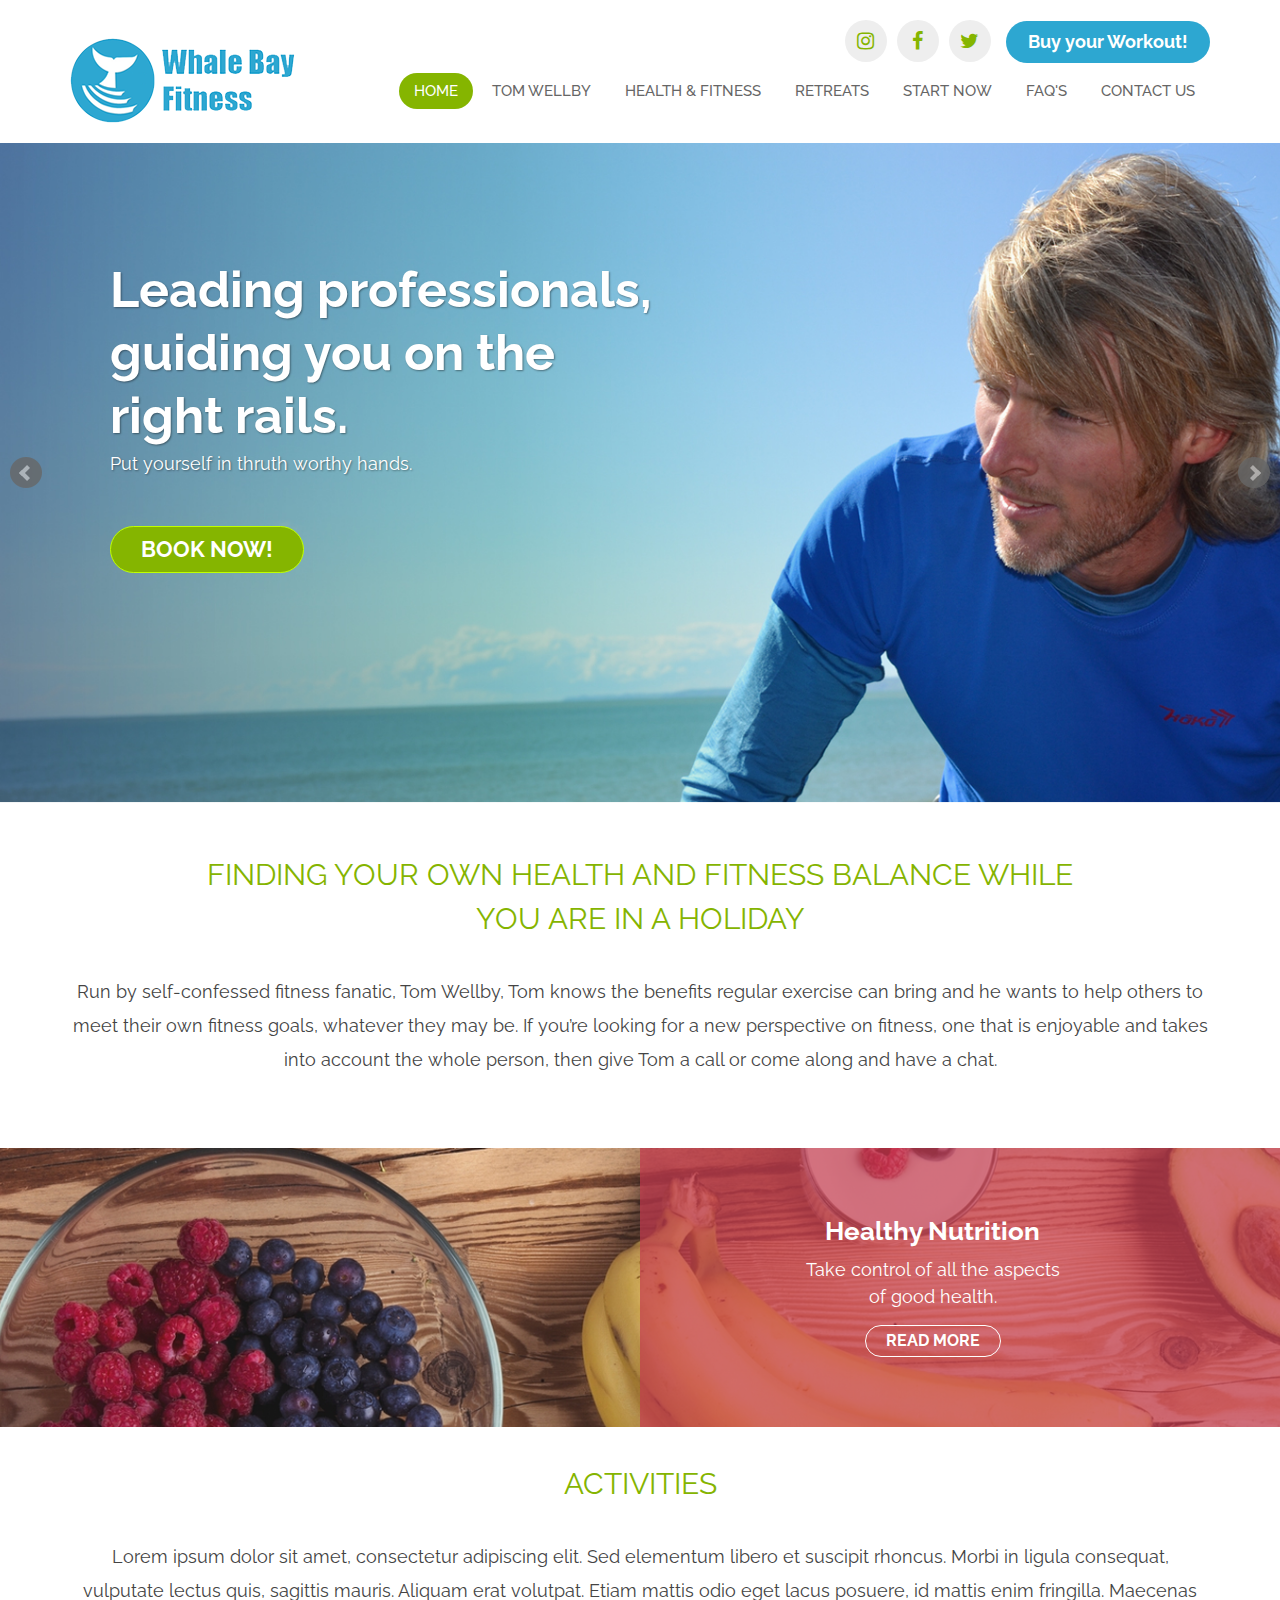
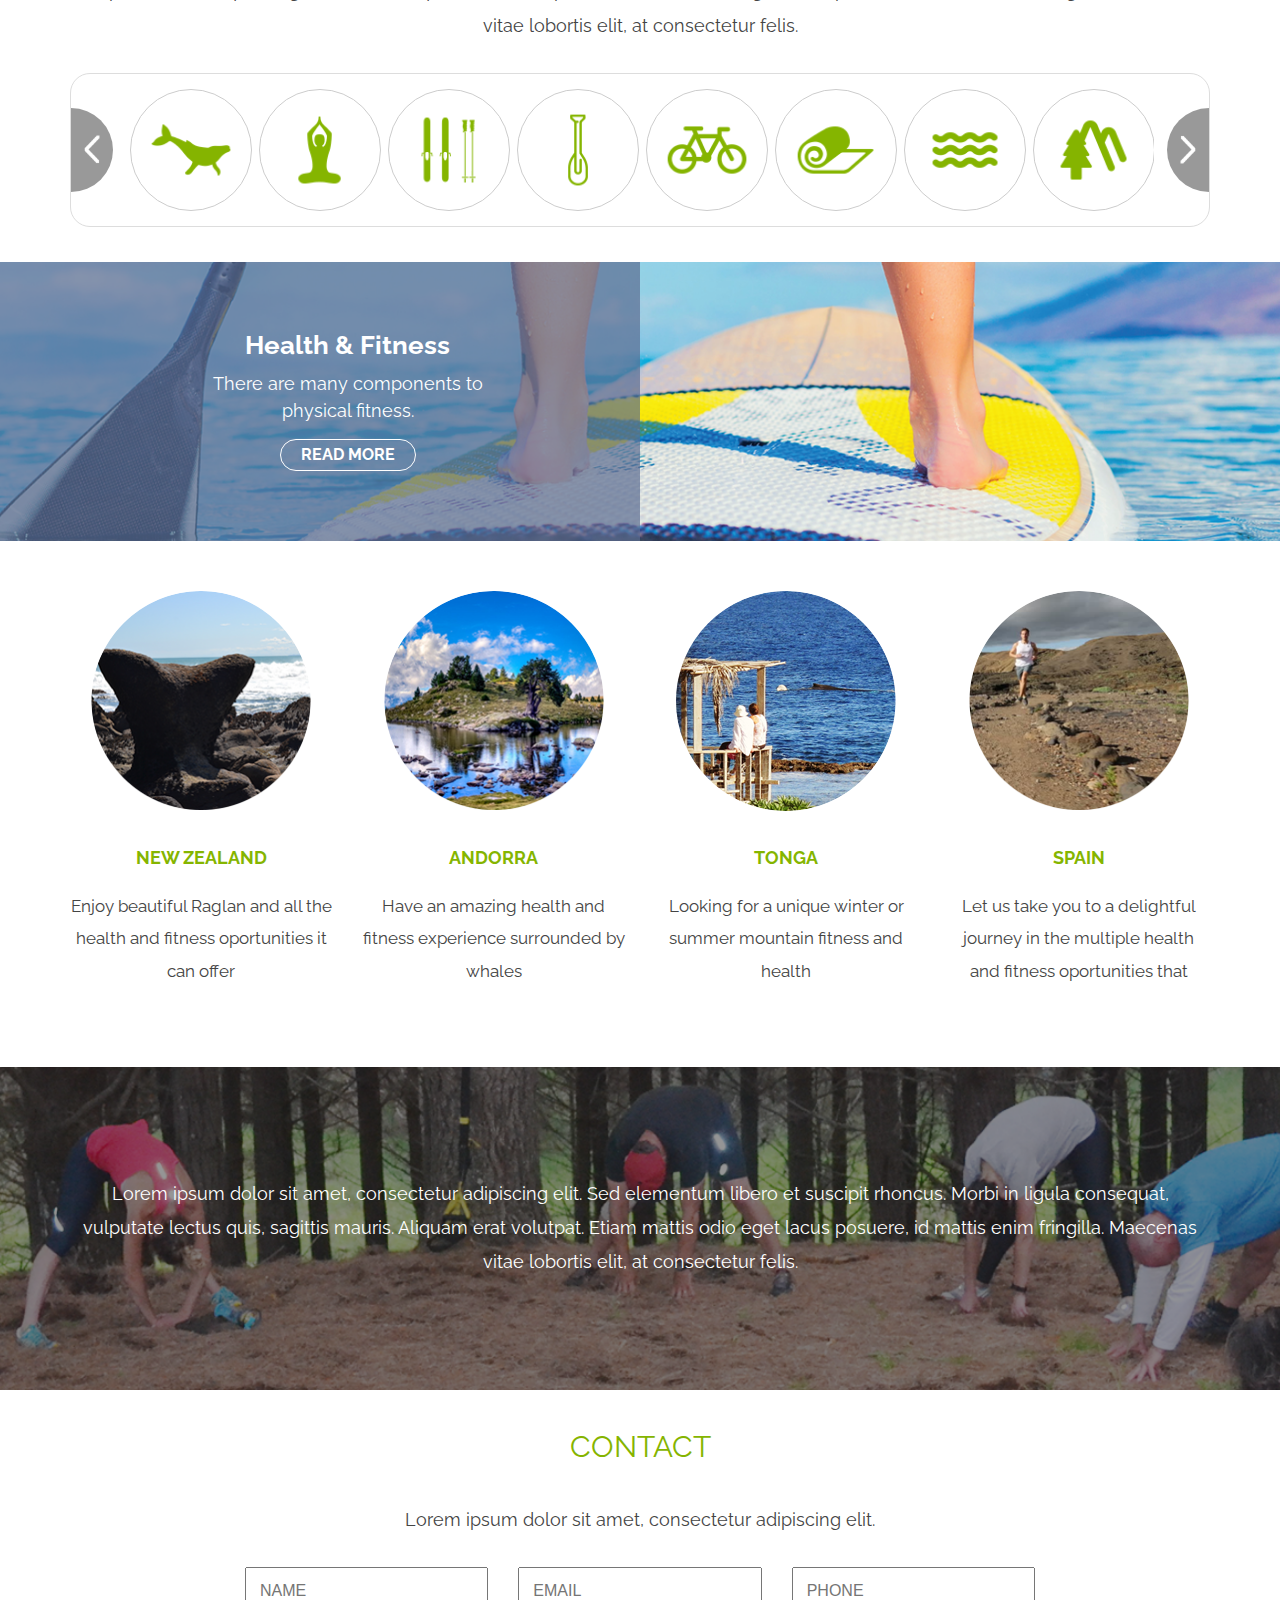
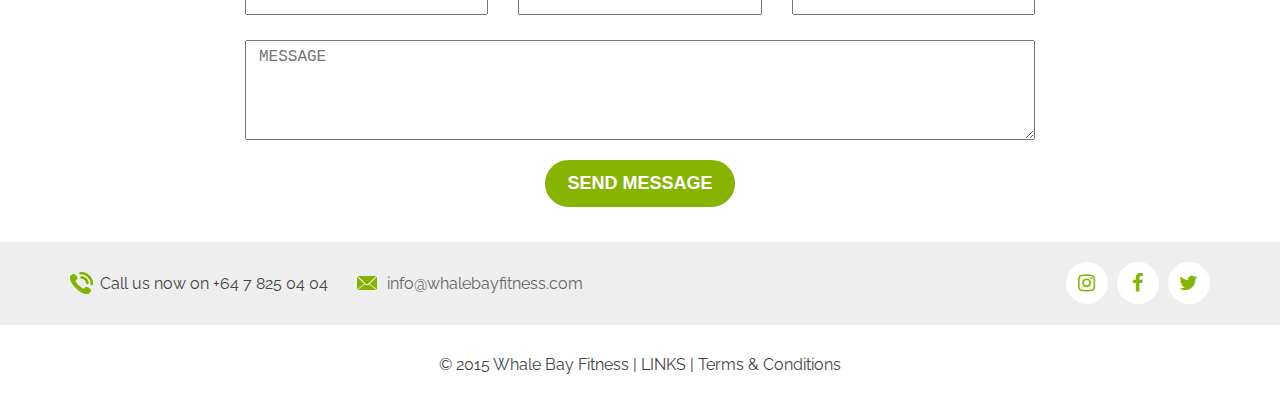
<file: index.html>
<!DOCTYPE html>
<html>
	<head>

		<!-- Basic -->
		<meta charset="utf-8">
        <meta http-equiv="X-UA-Compatible" content="IE=edge">	

		<title>Whale Bay Fitness</title>	

		<meta name="keywords" content="" />
		<meta name="description" content="">
		<meta name="author" content="Florentin Alin Cîrjă">

		<!-- Favicon -->
		<link rel="shortcut icon" href="" type="image/x-icon" />
		<link rel="apple-touch-icon" href="">

		<!-- Mobile Metas -->
		<meta name="viewport" content="width=device-width, minimum-scale=1.0, maximum-scale=1.0, user-scalable=no">

		<!-- Web Fonts  -->
		<link href='https://fonts.googleapis.com/css?family=Raleway:400,700,600italic,600,500italic,500,300italic,300,400italic' rel='stylesheet' type='text/css'>
		<link rel="stylesheet" type="text/css" href="https://maxcdn.bootstrapcdn.com/font-awesome/4.5.0/css/font-awesome.min.css">

		<!-- Vendor CSS -->
		<link rel="stylesheet" type="text/css" href="css/reset.css">
		<link rel="stylesheet" type="text/css" href="css/bootstrap-grid.css">

		<!-- Current Page CSS -->
		<link rel="stylesheet" type="text/css" href="slick/slick.css">
		<link rel="stylesheet" type="text/css" href="slick/slick-theme.css">
		<link rel="stylesheet" type="text/css" href="css/jquery.bxslider.css">

		<!-- Main CSS -->
		<link rel="stylesheet" type="text/css" href="css/style.css">

		<!-- Head Libs -->
		<script src="js/modernizr.min.js"></script>
		<!--[if lt IE 9]>
			<script src="https://oss.maxcdn.com/libs/html5shiv/3.7.2/html5shiv.min.js"></script>
			<script src="https://oss.maxcdn.com/libs/respond.js/1.4.2/respond.min.js"></script>
		<![endif]-->

	</head>
	<body>

		<div id="wrapper">
			<header id="header">
				<div class="container">
					<div class="top-info">
						<ul class="social-list top-social">
							<li><a href="" target="_blank"><i class="fa fa-fw fa-instagram"></i></a></li>
							<li><a href="" target="_blank"><i class="fa fa-fw fa-facebook"></i></a></li>
							<li><a href="" target="_blank"><i class="fa fa-fw fa-twitter"></i></a></li>
						</ul>
						<a href="" class="btn-buy">Buy your Workout!</a>
					</div><!--/.top-info-->
					<div class="header-info">
						<a href="index.html" class="logo"><img src="img/logo.png" alt=""></a>
						<button id="menuTrigger">
							<span class="bar"></span>
							<span class="bar"></span>
							<span class="bar"></span>
						</button>
						<ul class="nav-list">
							<li class="active"><a href="index.html">home</a></li>
							<li class=""><a href="tomwellby.html">tom wellby</a></li>
							<li class=""><a href="healthfitness.html">health &amp; fitness</a></li>
							<li class=""><a href="retreats.html">retreats</a></li>
							<li class=""><a href="start.html">start now</a></li>
							<li class=""><a href="faq.html">faq's</a></li>
							<li class=""><a href="contact.html">contact us</a></li>
						</ul>
					</div><!--/.header-info-->
				</div><!--/.container-->
			</header>

			<section id="banner">
				<ul class="banner-list" id="bList">
					<li style="background-image: url(img/slide1.jpg);">
						<div class="container">
							<div class="slide-caption">
								<h1>Leading professionals, guiding you on the right rails.</h1>
								<p>Put yourself in thruth worthy hands.</p>
								<a href="#" class="btn-book">BOOK NOW!</a>
							</div><!--/.slide-caption-->
						</div><!--/.container-->
					</li>
					<li style="background-image: url(img/slide2.jpg);">
						<div class="container">
							<div class="slide-caption">
								<h1>Train hard and feel great!</h1>
								<p>There is no easy way, you have to put the hard work in, to achieve your objectives</p>
								<a href="#" class="btn-book">start today</a>
							</div><!--/.slide-caption-->
						</div><!--/.container-->
					</li>
					<li style="background-image: url(img/slide3.jpg);">
						<div class="container">
							<div class="slide-caption">
								<h1>Anywhere, Anyplace</h1>
								<p>Have the luxury of choosing from a variety locations.</p>
								<a href="#" class="btn-book">start today</a>
							</div><!--/.slide-caption-->
						</div><!--/.container-->
					</li>
					<li style="background-image: url(img/slide4.jpg);">
						<div class="container">
							<div class="slide-caption">
								<h1>What’s your race?</h1>
								<p>Retreats are design for any fitness level to achieve any personal target. Improving your health</p>
								<a href="#" class="btn-book">start today</a>
							</div><!--/.slide-caption-->
						</div><!--/.container-->
					</li>
					<li style="background-image: url(img/slide5.jpg);">
						<div class="container">
							<div class="slide-caption">
								<h1>Make you connection with nature</h1>
								<p>Be a part of it.</p>
								<a href="#" class="btn-book">start today</a>
							</div><!--/.slide-caption-->
						</div><!--/.container-->
					</li>
					<li style="background-image: url(img/slide6.jpg);">
						<div class="container">
							<div class="slide-caption">
								<h1>Choose the sports you love</h1>
								<p>Costumise your retreat with your favourite sports.</p>
								<a href="#" class="btn-book">start today</a>
							</div><!--/.slide-caption-->
						</div><!--/.container-->
					</li>
					<li style="background-image: url(img/slide7.jpg);">
						<div class="container">
							<div class="slide-caption">
								<h1>Inner peace to find your health</h1>
								<p>Connect with yourself and your body.</p>
								<a href="#" class="btn-book">start today</a>
							</div><!--/.slide-caption-->
						</div><!--/.container-->
					</li>
				</ul>
			</section>

			<section class="home-section text-center" id="intro">
				<div class="container">
					<h1>FINDING YOUR OWN HEALTH AND FITNESS BALANCE WHILE YOU ARE IN A HOLIDAY</h1>
					<p>Run by self-confessed fitness fanatic, Tom Wellby, Tom knows the benefits regular exercise can bring and he wants to help others to meet their own fitness goals, whatever they may be. If you’re looking for a new perspective on fitness, one that is enjoyable and takes into account the whole person, then give Tom a call or come along and have a chat.</p>
				</div><!--/.container-->
			</section>

			<section class="home-section semi-sec" id="nutrition">
				<div class="container">
					<div class="row">
						<div class="col-sm-6"></div>
						<div class="col-sm-6">
							<div class="semi-sec-cap">
								<h4>Healthy Nutrition</h4>
								<p>Take control of all the aspects of good health.</p>
								<a href="" class="btn-read">READ MORE</a>
							</div><!--/.semi-sec-cap-->
						</div>
					</div><!--/.row-->
				</div><!--/.container-->
			</section>

			<section class="home-section" id="activities">
				<div class="container text-center">
					<h1>ACTIVITIES</h1>
					<p>Lorem ipsum dolor sit amet, consectetur adipiscing elit. Sed elementum libero et suscipit rhoncus. Morbi in ligula consequat, vulputate lectus quis, sagittis mauris. Aliquam erat volutpat. Etiam mattis odio eget lacus posuere, id mattis enim fringilla. Maecenas vitae lobortis elit, at consectetur felis.</p>

					<div class="slic v">
						<div class="sports">
							<div class="act-div">
								<div class="caption">
									<p class="ack">Biking</p>
								</div>
								<img src="img/act/biking.png" width="100%">
							</div>
						</div>
						<div class="sports">
							<div class="act-div">
								<div class="caption">
									<p class="ack">Pilates</p>
								</div>
								<img src="img/act/pilates.png" width="100%">
							</div>
						</div>
						<div class="sports">
							<div class="act-div">
								<div class="caption">
									<p class="ack">Swimming</p>
								</div>
								<img src="img/act/swimming.png" width="100%">
							</div>
						</div>
						<div class="sports">
							<div class="act-div">
								<div class="caption">
									<p class="ack">Hiking</p>
								</div>
								<img src="img/act/hiking.png" width="100%">
							</div>
						</div>
						<div class="sports">
							<div class="act-div">
								<div class="caption">
									<p class="ack">Running</p>
								</div>
								<img src="img/act/running.png" width="100%">
							</div>
						</div>
						<div class="sports">
							<div class="act-div">
								<div class="caption">
									<p class="ack">Kayaking</p>
								</div>
								<img src="img/act/kayaking.png" width="100%">
							</div>
						</div>
						<div class="sports">
							<div class="act-div">
								<div class="caption">
									<p class="ack">Trx</p>
								</div>
								<img src="img/act/trx.png" width="100%">
							</div>
						</div>
						<div class="sports">
							<div class="act-div">
								<div class="caption">
									<p class="ack">Surfing</p>
								</div>
								<img src="img/act/surfing.png" width="100%">
							</div>
						</div>
						<div class="sports">
							<div class="act-div">
								<div class="caption">
									<p class="ack">Weight loss</p>
								</div>
								<img src="img/act/weight_loss.png" width="100%">
							</div>
						</div>
						<div class="sports">
							<div class="act-div">
								<div class="caption">
									<p class="ack">Climbing</p>
								</div>
								<img src="img/act/climbing.png" width="100%">
							</div>
						</div>														
						<div class="sports">
							<div class="act-div">
								<div class="caption">
									<p class="ack">Snowboard</p>
								</div>
								<img src="img/act/snowboard.png" width="100%">
							</div>
						</div>
						<div class="sports">
							<div class="act-div">
								<div class="caption">
									<p class="ack">Whale wach</p>
								</div>
								<img src="img/act/whale_wach.png" width="100%">
							</div>
						</div>
						<div class="sports">
							<div class="act-div">
								<div class="caption">
									<p class="ack">Yoga</p>
								</div>
								<img src="img/act/yoga.png" width="100%">
							</div>
						</div>	
						<div class="sports">
							<div class="act-div">
								<div class="caption">
									<p class="ack">Ski</p>
								</div>
								<img src="img/act/ski.png" width="100%">
							</div>
						</div>	
						<div class="sports">
							<div class="act-div">
								<div class="caption">
									<p class="ack">Paddleboard</p>
								</div>
								<img src="img/act/paddleboard.png" width="100%">
							</div>
						</div>			
					</div>
				</div><!--/.container-->
			</section>

			<section class="home-section semi-sec" id="fitness">
				<div class="container">
					<div class="row">
						<div class="col-sm-6">
							<div class="semi-sec-cap">
								<h4>Health &amp; Fitness</h4>
								<p>There are many components to physical fitness.</p>
								<a href="" class="btn-read">READ MORE</a>
							</div><!--/.semi-sec-cap-->
						</div>
						<div class="col-sm-6"></div>
					</div><!--/.row-->
				</div><!--/.container-->
			</section>

			<section class="home-section" id="lands">
				<div class="container">
					<div class="row">
						<div class="col-xs-12 col-sm-6 col-md-3">
							<div class="land-block">
								<div class="land-photo">
									<img src="img/new-zealand.png" alt="" title="">
									<div class="read-land"><a href="#" class="btn-read">read more</a></div>
								</div><!--/.land-photo-->
								<div class="land-info">
									<h5>new zealand</h5>
									<p>Enjoy beautiful Raglan and all the health and fitness oportunities it can offer</p>
								</div><!--/.land-info-->
							</div><!--/.land-block-->
						</div>
						<div class="col-xs-12 col-sm-6 col-md-3">
							<div class="land-block">
								<div class="land-photo">
									<img src="img/andorra.png" alt="" title="">
									<div class="read-land"><a href="#" class="btn-read">read more</a></div>
								</div><!--/.land-photo-->
								<div class="land-info">
									<h5>andorra</h5>
									<p>Have an amazing health and fitness experience  surrounded by whales </p>
								</div><!--/.land-info-->
							</div><!--/.land-block-->
						</div>
						<div class="col-xs-12 col-sm-6 col-md-3">
							<div class="land-block">
								<div class="land-photo">
									<img src="img/tonga.png" alt="" title="">
									<div class="read-land"><a href="#" class="btn-read">read more</a></div>
								</div><!--/.land-photo-->
								<div class="land-info">
									<h5>tonga</h5>
									<p>Looking for a unique winter or summer mountain fitness and health </p>
								</div><!--/.land-info-->
							</div><!--/.land-block-->
						</div>
						<div class="col-xs-12 col-sm-6 col-md-3">
							<div class="land-block">
								<div class="land-photo">
									<img src="img/spain.png" alt="" title="">
									<div class="read-land"><a href="#" class="btn-read">read more</a></div>
								</div><!--/.land-photo-->
								<div class="land-info">
									<h5>spain</h5>
									<p>Let us take you to a delightful journey in the multiple health and fitness oportunities that </p>
								</div><!--/.land-info-->
							</div><!--/.land-block-->
						</div>
					</div><!--/.row-->
				</div><!--/.container-->
			</section>

			<section class="home-section" id="home-bot-info">
				<div class="container text-center">
					<p>Lorem ipsum dolor sit amet, consectetur adipiscing elit. Sed elementum libero et suscipit rhoncus. Morbi in ligula consequat, vulputate lectus quis, sagittis mauris. Aliquam erat volutpat. Etiam mattis odio eget lacus posuere, id mattis enim fringilla. Maecenas vitae lobortis elit, at consectetur felis.</p>
				</div><!--/.container-->
			</section>

			<section class="home-section" id="contact-sec">
				<div class="container text-center">
					<h1>CONTACT</h1>
					<p>Lorem ipsum dolor sit amet, consectetur adipiscing elit. </p>

					<div class="contact-form">
						<form id="" method="" action="">
							<div class="row">
								<div class="col-sm-4">
									<input type="text" class="form-control" name="name" id="name" placeholder="NAME">
								</div><!--/.col-->
								<div class="col-sm-4">
									<input type="email" class="form-control" name="email" id="email" placeholder="EMAIL">
								</div><!--/.col-->
								<div class="col-sm-4">
									<input type="tel" class="form-control" name="phone" id="phone" placeholder="PHONE">
								</div><!--/.col-->
								<div class="col-sm-12 text">
									<textarea class="form-control" name="message" id="message" placeholder="MESSAGE"></textarea>
								</div><!--/.col-->
								<div class="col-sm-12">
									<input type="submit" name="submit" id="submit" value="SEND MESSAGE" class="btn-submit">
								</div><!--/.col-->
							</div><!--/.row-->
						</form>
					</div><!--/.contact-form-->
				</div><!--/.container-->
			</section>

			<footer id="footer">
				<section class="footer-info">
					<div class="container">
						<div class="row">
							<div class="col-sm-6">
								<ul class="contact-list">
									<li class="phone">Call us now on +64 7 825 04 04</li>
									<li class="email"><a href="mailto:info@whalebayfitness.com">info@whalebayfitness.com</a></li>
								</ul>
							</div>
							<div class="col-sm-6 text-right">
								<ul class="social-list bot-social">
									<li><a href="" target="_blank"><i class="fa fa-fw fa-instagram"></i></a></li>
									<li><a href="" target="_blank"><i class="fa fa-fw fa-facebook"></i></a></li>
									<li><a href="" target="_blank"><i class="fa fa-fw fa-twitter"></i></a></li>
								</ul>
							</div>
						</div><!--/.row-->
					</div><!--/.container-->
				</section>
				<section class="footer-note">
					<div class="container text-center">
						<p class="p16 mrg0">© 2015 Whale Bay Fitness  | <a href="#">LINKS</a>  | <a href="#">Terms &amp; Conditions</a></p>
					</div><!--/.container-->
				</section>
			</footer>

		</div><!--/#wrapper-->

		<!-- JavaScript Libs -->
		<script type="text/javascript" src="js/jquery-1.11.3.min.js"></script>
		<script type="text/javascript" src="slick/slick.min.js"></script>
		<script type="text/javascript" src="js/jquery.bxslider.min.js"></script>
		<script type="text/javascript" src="js/script.js"></script>
	</body>
</htmL>
</file>
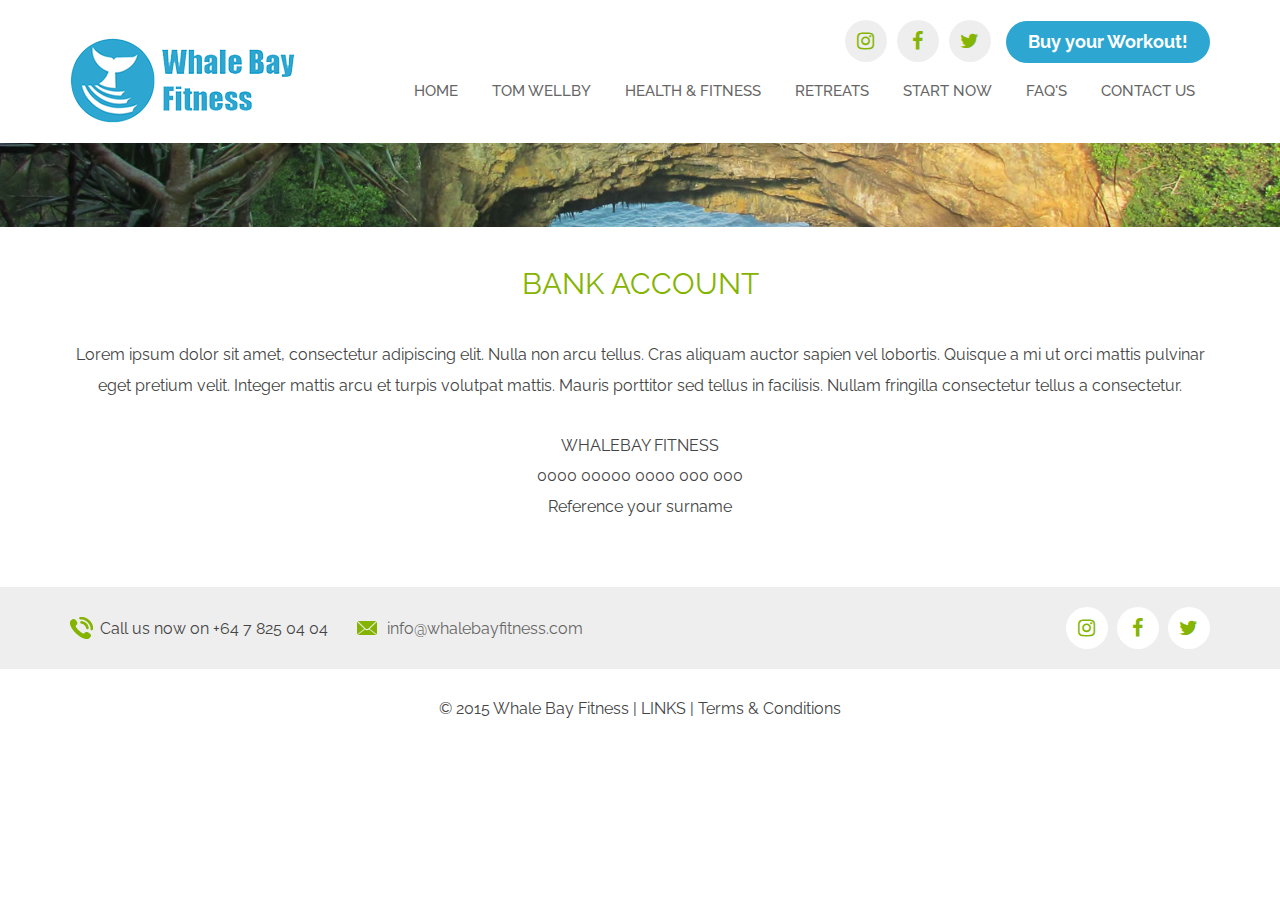
<file: bank.html>
<!DOCTYPE html>
<html>
	<head>

		<!-- Basic -->
		<meta charset="utf-8">
        <meta http-equiv="X-UA-Compatible" content="IE=edge">	

		<title>Bank Account | Whale Bay Fitness</title>	

		<meta name="keywords" content="" />
		<meta name="description" content="">
		<meta name="author" content="Florentin Alin Cîrjă">

		<!-- Favicon -->
		<link rel="shortcut icon" href="" type="image/x-icon" />
		<link rel="apple-touch-icon" href="">

		<!-- Mobile Metas -->
		<meta name="viewport" content="width=device-width, minimum-scale=1.0, maximum-scale=1.0, user-scalable=no">

		<!-- Web Fonts  -->
		<link href='https://fonts.googleapis.com/css?family=Raleway:400,700,600italic,600,500italic,500,300italic,300,400italic' rel='stylesheet' type='text/css'>
		<link rel="stylesheet" type="text/css" href="https://maxcdn.bootstrapcdn.com/font-awesome/4.5.0/css/font-awesome.min.css">

		<!-- Vendor CSS -->
		<link rel="stylesheet" type="text/css" href="css/reset.css">
		<link rel="stylesheet" type="text/css" href="css/bootstrap-grid.css">

		<!-- Current Page CSS -->

		<!-- Main CSS -->
		<link rel="stylesheet" type="text/css" href="css/style.css">

		<!-- Head Libs -->
		<script src="js/modernizr.min.js"></script>
		<!--[if lt IE 9]>
			<script src="https://oss.maxcdn.com/libs/html5shiv/3.7.2/html5shiv.min.js"></script>
			<script src="https://oss.maxcdn.com/libs/respond.js/1.4.2/respond.min.js"></script>
		<![endif]-->

	</head>
	<body>

		<div id="wrapper">
			<header id="header">
				<div class="container">
					<div class="top-info">
						<ul class="social-list top-social">
							<li><a href="" target="_blank"><i class="fa fa-fw fa-instagram"></i></a></li>
							<li><a href="" target="_blank"><i class="fa fa-fw fa-facebook"></i></a></li>
							<li><a href="" target="_blank"><i class="fa fa-fw fa-twitter"></i></a></li>
						</ul>
						<a href="" class="btn-buy">Buy your Workout!</a>
					</div><!--/.top-info-->
					<div class="header-info">
						<a href="index.html" class="logo"><img src="img/logo.png" alt=""></a>
						<button id="menuTrigger">
							<span class="bar"></span>
							<span class="bar"></span>
							<span class="bar"></span>
						</button>
						<ul class="nav-list">
							<li class=""><a href="index.html">home</a></li>
							<li class=""><a href="tomwellby.html">tom wellby</a></li>
							<li class=""><a href="healthfitness.html">health &amp; fitness</a></li>
							<li class=""><a href="retreats.html">retreats</a></li>
							<li class=""><a href="start.html">start now</a></li>
							<li class=""><a href="faq.html">faq's</a></li>
							<li class=""><a href="contact.html">contact us</a></li>
						</ul>
					</div><!--/.header-info-->
				</div><!--/.container-->
			</header>

			<section id="head-img">
				<img src="img/head-img.jpg" alt=''>
			</section>

			<section class="section" id="contact-sec">
				<div class="container text-center">
					<h1>BANK ACCOUNT</h1>
					<p class="p16">Lorem ipsum dolor sit amet, consectetur adipiscing elit. Nulla non arcu tellus. Cras aliquam auctor sapien vel lobortis. Quisque a mi ut orci mattis pulvinar eget pretium velit. Integer mattis arcu et turpis volutpat mattis. Mauris porttitor sed tellus in facilisis. Nullam fringilla consectetur tellus a consectetur. </p>

					<p class="p16">WHALEBAY FITNESS <br />0000 00000 0000 000 000 <br />Reference your surname </p>
					
				</div><!--/.container-->
			</section>

			<footer id="footer">
				<section class="footer-info">
					<div class="container">
						<div class="row">
							<div class="col-sm-6">
								<ul class="contact-list">
									<li class="phone">Call us now on +64 7 825 04 04</li>
									<li class="email"><a href="mailto:info@whalebayfitness.com">info@whalebayfitness.com</a></li>
								</ul>
							</div>
							<div class="col-sm-6 text-right">
								<ul class="social-list bot-social">
									<li><a href="" target="_blank"><i class="fa fa-fw fa-instagram"></i></a></li>
									<li><a href="" target="_blank"><i class="fa fa-fw fa-facebook"></i></a></li>
									<li><a href="" target="_blank"><i class="fa fa-fw fa-twitter"></i></a></li>
								</ul>
							</div>
						</div><!--/.row-->
					</div><!--/.container-->
				</section>
				<section class="footer-note">
					<div class="container text-center">
						<p class="p16 mrg0">© 2015 Whale Bay Fitness  | <a href="#">LINKS</a>  | <a href="#">Terms &amp; Conditions</a></p>
					</div><!--/.container-->
				</section>
			</footer>

		</div><!--/#wrapper-->

		<!-- JavaScript Libs -->
		<script type="text/javascript" src="js/jquery-1.11.3.min.js"></script>
		<script type="text/javascript" src="slick/slick.min.js"></script>
		<script type="text/javascript" src="js/jquery.bxslider.min.js"></script>
		<script type="text/javascript" src="js/script.js"></script>
	</body>
</htmL>
</file>
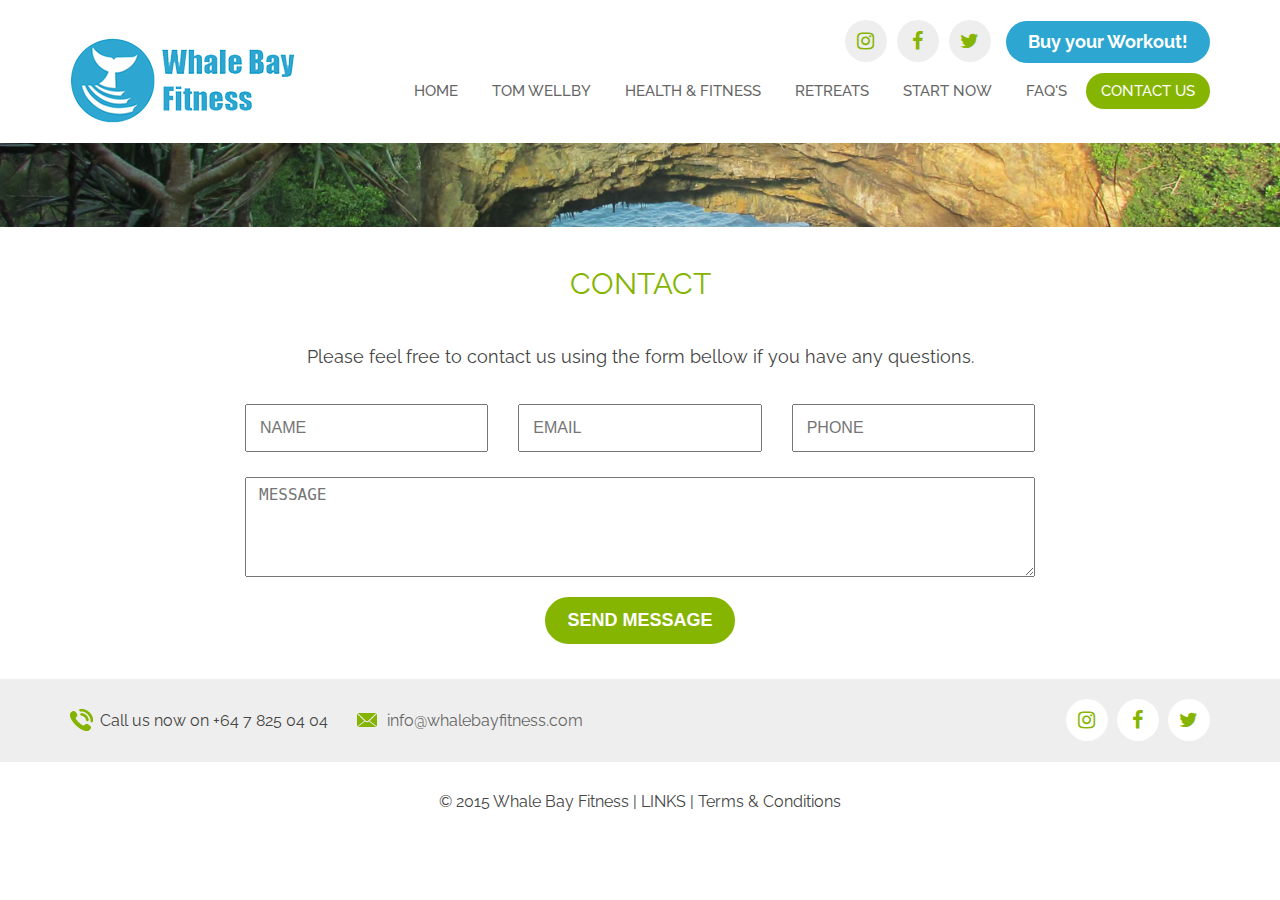
<file: contact.html>
<!DOCTYPE html>
<html>
	<head>

		<!-- Basic -->
		<meta charset="utf-8">
        <meta http-equiv="X-UA-Compatible" content="IE=edge">	

		<title>Contact Us | Whale Bay Fitness</title>	

		<meta name="keywords" content="" />
		<meta name="description" content="">
		<meta name="author" content="Florentin Alin Cîrjă">

		<!-- Favicon -->
		<link rel="shortcut icon" href="" type="image/x-icon" />
		<link rel="apple-touch-icon" href="">

		<!-- Mobile Metas -->
		<meta name="viewport" content="width=device-width, minimum-scale=1.0, maximum-scale=1.0, user-scalable=no">

		<!-- Web Fonts  -->
		<link href='https://fonts.googleapis.com/css?family=Raleway:400,700,600italic,600,500italic,500,300italic,300,400italic' rel='stylesheet' type='text/css'>
		<link rel="stylesheet" type="text/css" href="https://maxcdn.bootstrapcdn.com/font-awesome/4.5.0/css/font-awesome.min.css">

		<!-- Vendor CSS -->
		<link rel="stylesheet" type="text/css" href="css/reset.css">
		<link rel="stylesheet" type="text/css" href="css/bootstrap-grid.css">

		<!-- Current Page CSS -->

		<!-- Main CSS -->
		<link rel="stylesheet" type="text/css" href="css/style.css">

		<!-- Head Libs -->
		<script src="js/modernizr.min.js"></script>
		<!--[if lt IE 9]>
			<script src="https://oss.maxcdn.com/libs/html5shiv/3.7.2/html5shiv.min.js"></script>
			<script src="https://oss.maxcdn.com/libs/respond.js/1.4.2/respond.min.js"></script>
		<![endif]-->

	</head>
	<body>

		<div id="wrapper">
			<header id="header">
				<div class="container">
					<div class="top-info">
						<ul class="social-list top-social">
							<li><a href="" target="_blank"><i class="fa fa-fw fa-instagram"></i></a></li>
							<li><a href="" target="_blank"><i class="fa fa-fw fa-facebook"></i></a></li>
							<li><a href="" target="_blank"><i class="fa fa-fw fa-twitter"></i></a></li>
						</ul>
						<a href="" class="btn-buy">Buy your Workout!</a>
					</div><!--/.top-info-->
					<div class="header-info">
						<a href="index.html" class="logo"><img src="img/logo.png" alt=""></a>
						<button id="menuTrigger">
							<span class="bar"></span>
							<span class="bar"></span>
							<span class="bar"></span>
						</button>
						<ul class="nav-list">
							<li class=""><a href="index.html">home</a></li>
							<li class=""><a href="tomwellby.html">tom wellby</a></li>
							<li class=""><a href="healthfitness.html">health &amp; fitness</a></li>
							<li class=""><a href="retreats.html">retreats</a></li>
							<li class=""><a href="start.html">start now</a></li>
							<li class=""><a href="faq.html">faq's</a></li>
							<li class="active"><a href="contact.html">contact us</a></li>
						</ul>
					</div><!--/.header-info-->
				</div><!--/.container-->
			</header>

			<section id="head-img">
				<img src="img/head-img.jpg" alt=''>
			</section>

			<section class="section" id="contact-sec">
				<div class="container text-center">
					<h1>CONTACT</h1>
					<p>Please feel free to contact us using the form bellow if you have any questions.</p>

					<div class="contact-form">
						<form id="" method="" action="">
							<div class="row">
								<div class="col-sm-4">
									<input type="text" class="form-control" name="name" id="name" placeholder="NAME">
								</div><!--/.col-->
								<div class="col-sm-4">
									<input type="email" class="form-control" name="email" id="email" placeholder="EMAIL">
								</div><!--/.col-->
								<div class="col-sm-4">
									<input type="tel" class="form-control" name="phone" id="phone" placeholder="PHONE">
								</div><!--/.col-->
								<div class="col-sm-12 text">
									<textarea class="form-control" name="message" id="message" placeholder="MESSAGE"></textarea>
								</div><!--/.col-->
								<div class="col-sm-12">
									<input type="submit" name="submit" id="submit" value="SEND MESSAGE" class="btn-submit">
								</div><!--/.col-->
							</div><!--/.row-->
						</form>
					</div><!--/.contact-form-->
				</div><!--/.container-->
			</section>

			<footer id="footer">
				<section class="footer-info">
					<div class="container">
						<div class="row">
							<div class="col-sm-6">
								<ul class="contact-list">
									<li class="phone">Call us now on +64 7 825 04 04</li>
									<li class="email"><a href="mailto:info@whalebayfitness.com">info@whalebayfitness.com</a></li>
								</ul>
							</div>
							<div class="col-sm-6 text-right">
								<ul class="social-list bot-social">
									<li><a href="" target="_blank"><i class="fa fa-fw fa-instagram"></i></a></li>
									<li><a href="" target="_blank"><i class="fa fa-fw fa-facebook"></i></a></li>
									<li><a href="" target="_blank"><i class="fa fa-fw fa-twitter"></i></a></li>
								</ul>
							</div>
						</div><!--/.row-->
					</div><!--/.container-->
				</section>
				<section class="footer-note">
					<div class="container text-center">
						<p class="p16 mrg0">© 2015 Whale Bay Fitness  | <a href="#">LINKS</a>  | <a href="#">Terms &amp; Conditions</a></p>
					</div><!--/.container-->
				</section>
			</footer>

		</div><!--/#wrapper-->

		<!-- JavaScript Libs -->
		<script type="text/javascript" src="js/jquery-1.11.3.min.js"></script>
		<script type="text/javascript" src="slick/slick.min.js"></script>
		<script type="text/javascript" src="js/jquery.bxslider.min.js"></script>
		<script type="text/javascript" src="js/script.js"></script>
	</body>
</htmL>
</file>
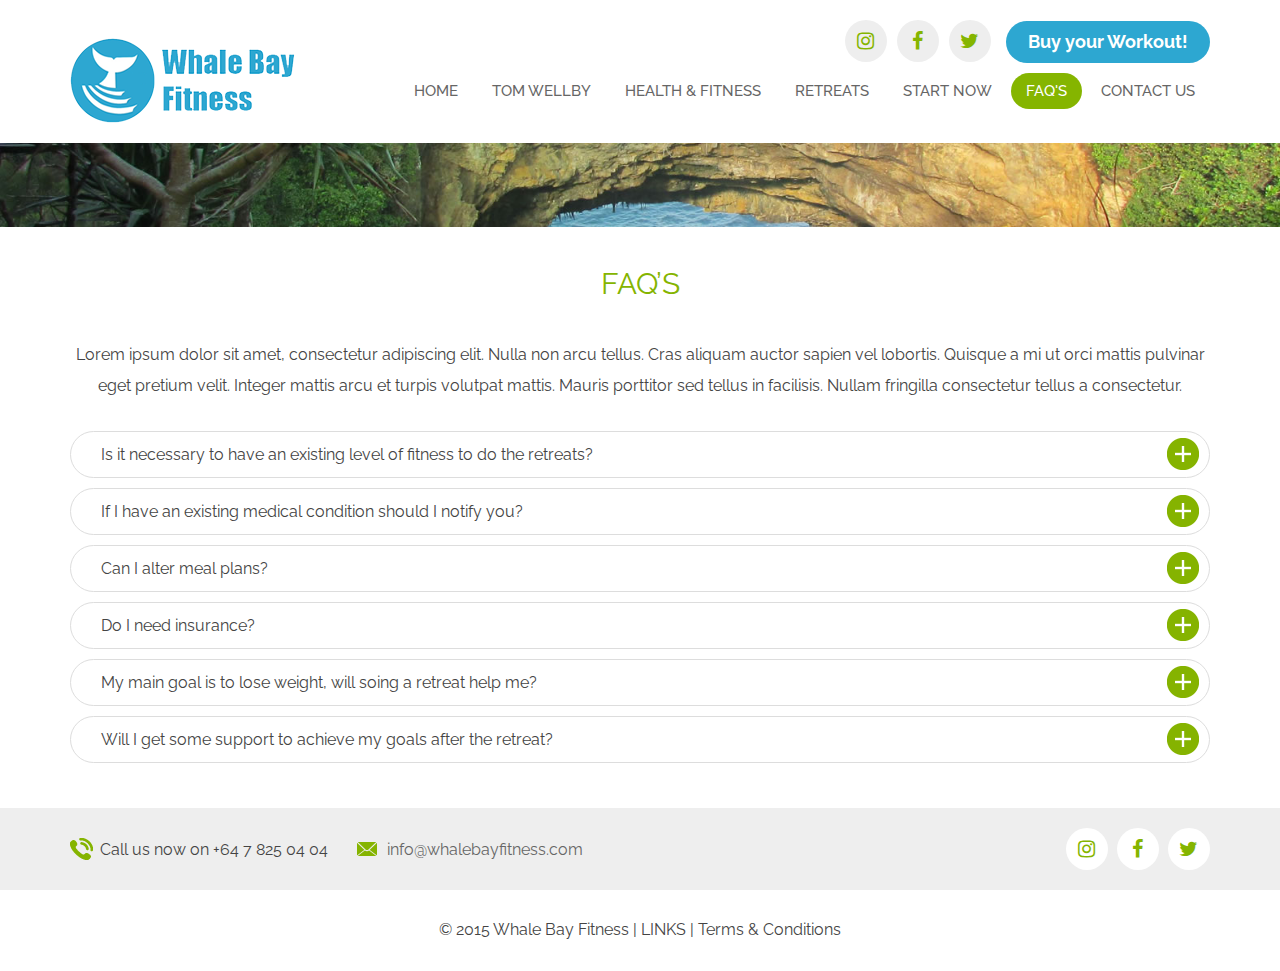
<file: faq.html>
<!DOCTYPE html>
<html>
	<head>

		<!-- Basic -->
		<meta charset="utf-8">
        <meta http-equiv="X-UA-Compatible" content="IE=edge">	

		<title>FAQ | Whale Bay Fitness</title>	

		<meta name="keywords" content="" />
		<meta name="description" content="">
		<meta name="author" content="Florentin Alin Cîrjă">

		<!-- Favicon -->
		<link rel="shortcut icon" href="" type="image/x-icon" />
		<link rel="apple-touch-icon" href="">

		<!-- Mobile Metas -->
		<meta name="viewport" content="width=device-width, minimum-scale=1.0, maximum-scale=1.0, user-scalable=no">

		<!-- Web Fonts  -->
		<link href='https://fonts.googleapis.com/css?family=Raleway:400,700,600italic,600,500italic,500,300italic,300,400italic' rel='stylesheet' type='text/css'>
		<link rel="stylesheet" type="text/css" href="https://maxcdn.bootstrapcdn.com/font-awesome/4.5.0/css/font-awesome.min.css">

		<!-- Vendor CSS -->
		<link rel="stylesheet" type="text/css" href="css/reset.css">
		<link rel="stylesheet" type="text/css" href="css/bootstrap-grid.css">

		<!-- Current Page CSS -->

		<!-- Main CSS -->
		<link rel="stylesheet" type="text/css" href="css/style.css">

		<!-- Head Libs -->
		<script src="js/modernizr.min.js"></script>
		<!--[if lt IE 9]>
			<script src="https://oss.maxcdn.com/libs/html5shiv/3.7.2/html5shiv.min.js"></script>
			<script src="https://oss.maxcdn.com/libs/respond.js/1.4.2/respond.min.js"></script>
		<![endif]-->

	</head>
	<body>

		<div id="wrapper">
			<header id="header">
				<div class="container">
					<div class="top-info">
						<ul class="social-list top-social">
							<li><a href="" target="_blank"><i class="fa fa-fw fa-instagram"></i></a></li>
							<li><a href="" target="_blank"><i class="fa fa-fw fa-facebook"></i></a></li>
							<li><a href="" target="_blank"><i class="fa fa-fw fa-twitter"></i></a></li>
						</ul>
						<a href="" class="btn-buy">Buy your Workout!</a>
					</div><!--/.top-info-->
					<div class="header-info">
						<a href="index.html" class="logo"><img src="img/logo.png" alt=""></a>
						<button id="menuTrigger">
							<span class="bar"></span>
							<span class="bar"></span>
							<span class="bar"></span>
						</button>
						<ul class="nav-list">
							<li class=""><a href="index.html">home</a></li>
							<li class=""><a href="tomwellby.html">tom wellby</a></li>
							<li class=""><a href="healthfitness.html">health &amp; fitness</a></li>
							<li class=""><a href="retreats.html">retreats</a></li>
							<li class=""><a href="start.html">start now</a></li>
							<li class="active"><a href="faq.html">faq's</a></li>
							<li class=""><a href="contact.html">contact us</a></li>
						</ul>
					</div><!--/.header-info-->
				</div><!--/.container-->
			</header>

			<section id="head-img">
				<img src="img/head-img.jpg" alt=''>
			</section>

			<section class="section" id="contact-sec">
				<div class="container">
					<h1>FAQ’s</h1>

					<p class="text-center p16">Lorem ipsum dolor sit amet, consectetur adipiscing elit. Nulla non arcu tellus. Cras aliquam auctor sapien vel lobortis. Quisque a mi ut orci mattis pulvinar eget pretium velit. Integer mattis arcu et turpis volutpat mattis. Mauris porttitor sed tellus in facilisis. Nullam fringilla consectetur tellus a consectetur.</p>
					
					<ul class="faq-list">
						<li>
							<a href="#" class="faq-trigger">Is it necessary to have an existing level of fitness to do the retreats?</a>
							<p class="ans">Lorem ipsum dolor sit amet, consectetur adipiscing elit. Nulla non arcu tellus. Cras aliquam auctor sapie.</p>
						</li>

						<li>
							<a href="#" class="faq-trigger">If I have an existing medical condition should I notify you?</a>
							<p class="ans">Lorem ipsum dolor sit amet, consectetur adipiscing elit. Nulla non arcu tellus. Cras aliquam auctor sapie.</p>
						</li>

						<li>
							<a href="#" class="faq-trigger">Can I alter meal plans?</a>
							<p class="ans">Lorem ipsum dolor sit amet, consectetur adipiscing elit. Nulla non arcu tellus. Cras aliquam auctor sapie.</p>
						</li>

						<li>
							<a href="#" class="faq-trigger">Do I need insurance?</a>
							<p class="ans">Lorem ipsum dolor sit amet, consectetur adipiscing elit. Nulla non arcu tellus. Cras aliquam auctor sapie.</p>
						</li>

						<li>
							<a href="#" class="faq-trigger">My main goal is to lose weight, will soing a retreat help me?</a>
							<p class="ans">Lorem ipsum dolor sit amet, consectetur adipiscing elit. Nulla non arcu tellus. Cras aliquam auctor sapie.</p>
						</li>

						<li>
							<a href="#" class="faq-trigger">Will I get some support to achieve my goals after the retreat?</a>
							<p class="ans">Lorem ipsum dolor sit amet, consectetur adipiscing elit. Nulla non arcu tellus. Cras aliquam auctor sapie.</p>
						</li>
					</ul>
				</div><!--/.container-->
			</section>

			<footer id="footer">
				<section class="footer-info">
					<div class="container">
						<div class="row">
							<div class="col-sm-6">
								<ul class="contact-list">
									<li class="phone">Call us now on +64 7 825 04 04</li>
									<li class="email"><a href="mailto:info@whalebayfitness.com">info@whalebayfitness.com</a></li>
								</ul>
							</div>
							<div class="col-sm-6 text-right">
								<ul class="social-list bot-social">
									<li><a href="" target="_blank"><i class="fa fa-fw fa-instagram"></i></a></li>
									<li><a href="" target="_blank"><i class="fa fa-fw fa-facebook"></i></a></li>
									<li><a href="" target="_blank"><i class="fa fa-fw fa-twitter"></i></a></li>
								</ul>
							</div>
						</div><!--/.row-->
					</div><!--/.container-->
				</section>
				<section class="footer-note">
					<div class="container text-center">
						<p class="p16 mrg0">© 2015 Whale Bay Fitness  | <a href="#">LINKS</a>  | <a href="#">Terms &amp; Conditions</a></p>
					</div><!--/.container-->
				</section>
			</footer>

		</div><!--/#wrapper-->

		<!-- JavaScript Libs -->
		<script type="text/javascript" src="js/jquery-1.11.3.min.js"></script>
		<script type="text/javascript" src="slick/slick.min.js"></script>
		<script type="text/javascript" src="js/jquery.bxslider.min.js"></script>
		<script type="text/javascript" src="js/script.js"></script>
	</body>
</htmL>
</file>
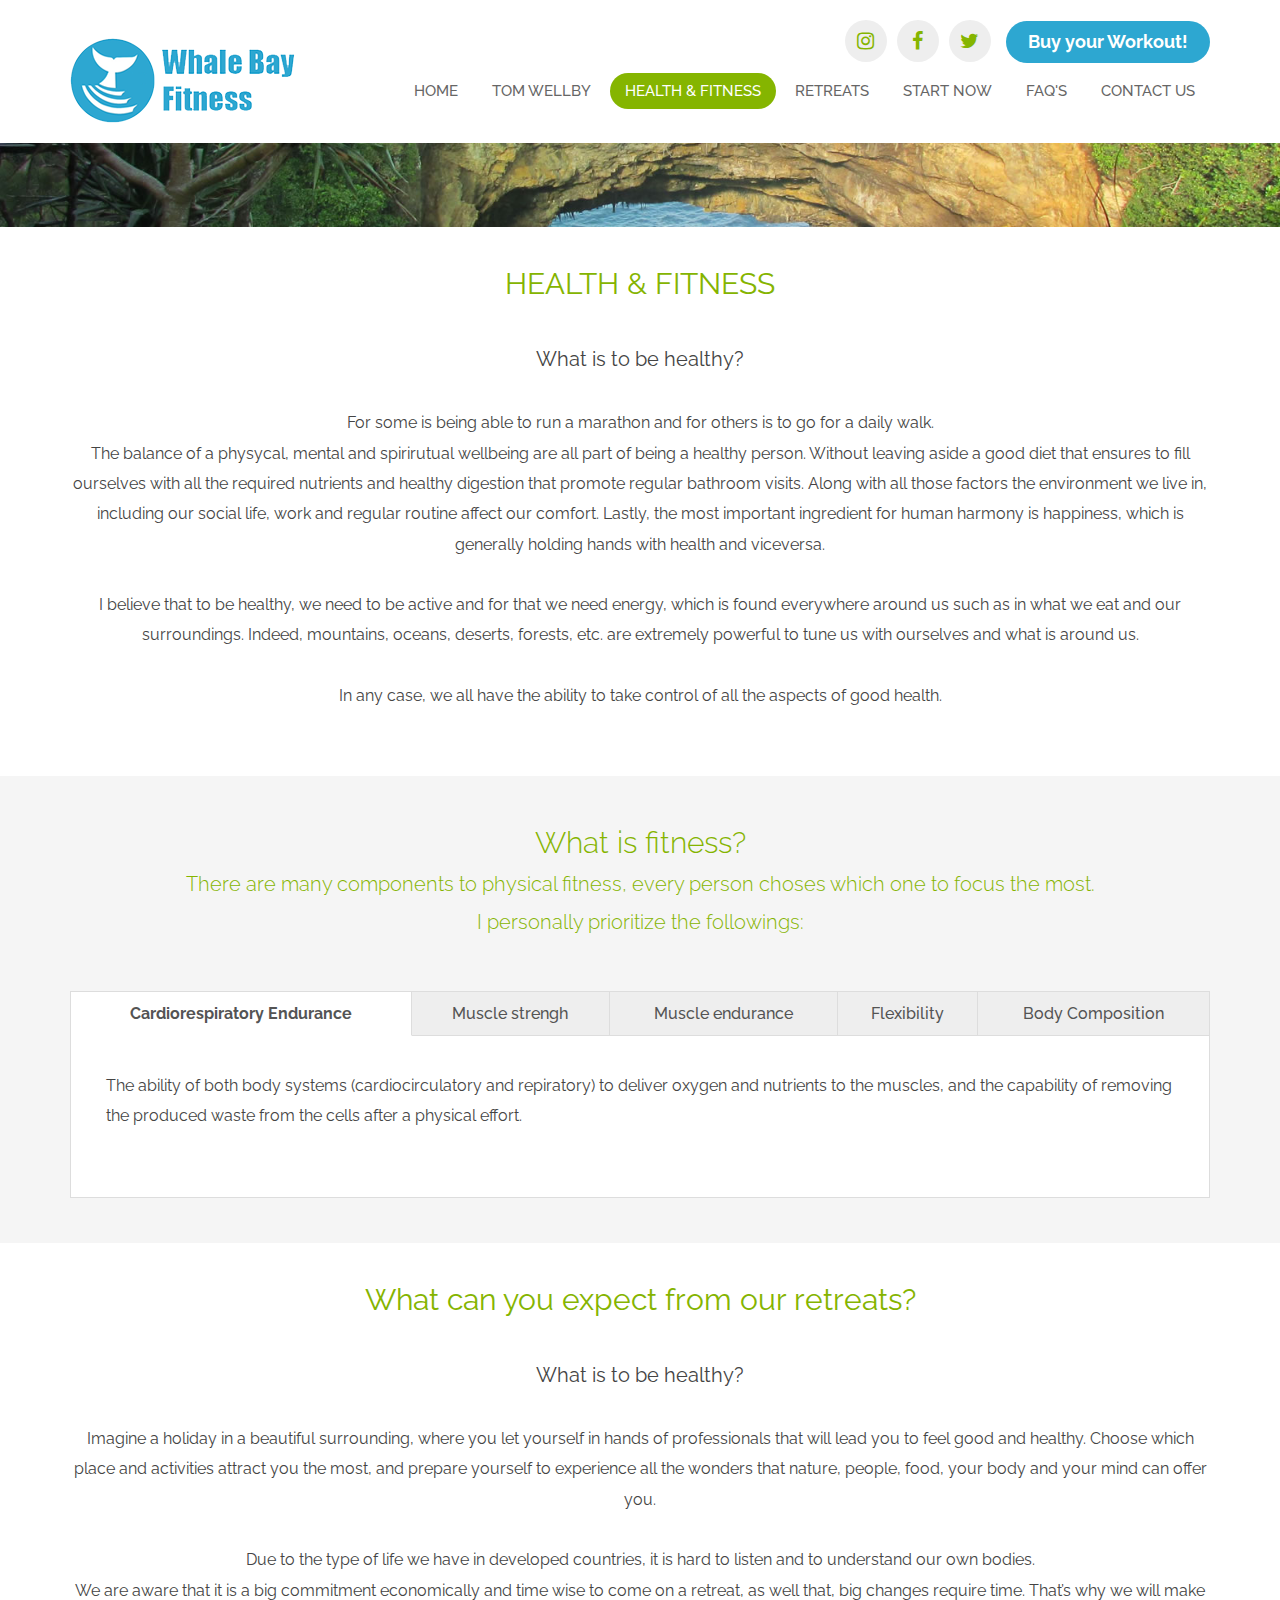
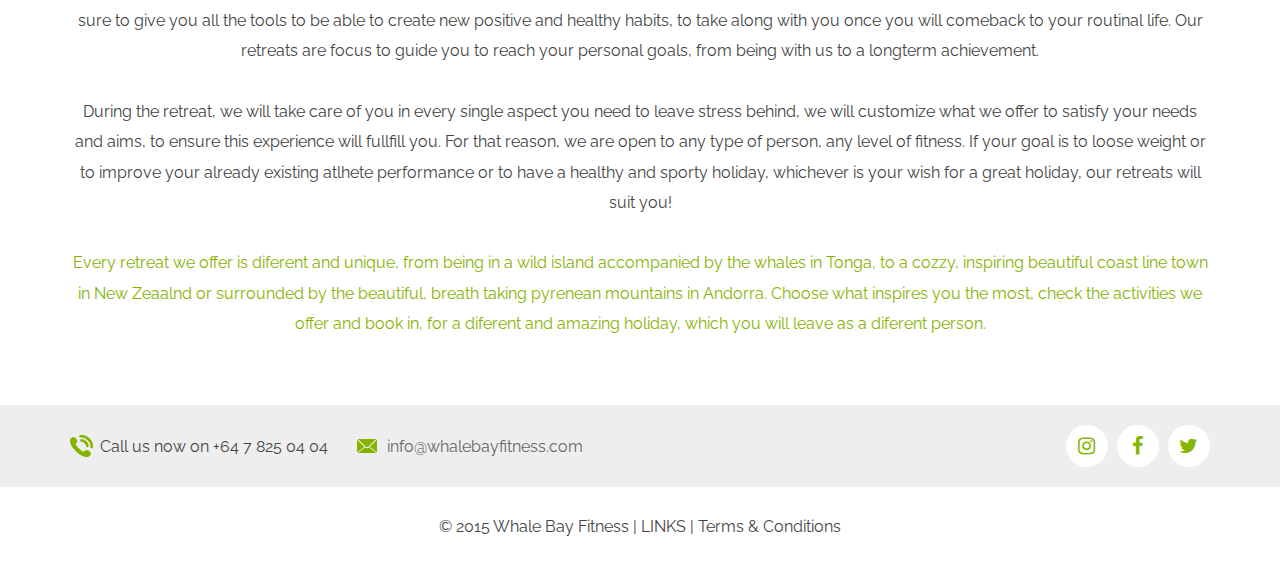
<file: healthfitness.html>
<!DOCTYPE html>
<html>
	<head>

		<!-- Basic -->
		<meta charset="utf-8">
        <meta http-equiv="X-UA-Compatible" content="IE=edge">	

		<title>Health &amp; Fitness | Whale Bay Fitness</title>	

		<meta name="keywords" content="" />
		<meta name="description" content="">
		<meta name="author" content="Florentin Alin Cîrjă">

		<!-- Favicon -->
		<link rel="shortcut icon" href="" type="image/x-icon" />
		<link rel="apple-touch-icon" href="">

		<!-- Mobile Metas -->
		<meta name="viewport" content="width=device-width, minimum-scale=1.0, maximum-scale=1.0, user-scalable=no">

		<!-- Web Fonts  -->
		<link href='https://fonts.googleapis.com/css?family=Raleway:400,700,600italic,600,500italic,500,300italic,300,400italic' rel='stylesheet' type='text/css'>
		<link rel="stylesheet" type="text/css" href="https://maxcdn.bootstrapcdn.com/font-awesome/4.5.0/css/font-awesome.min.css">

		<!-- Vendor CSS -->
		<link rel="stylesheet" type="text/css" href="css/reset.css">
		<link rel="stylesheet" type="text/css" href="css/bootstrap-grid.css">

		<!-- Current Page CSS -->

		<!-- Main CSS -->
		<link rel="stylesheet" type="text/css" href="css/style.css">

		<!-- Head Libs -->
		<script src="js/modernizr.min.js"></script>
		<!--[if lt IE 9]>
			<script src="https://oss.maxcdn.com/libs/html5shiv/3.7.2/html5shiv.min.js"></script>
			<script src="https://oss.maxcdn.com/libs/respond.js/1.4.2/respond.min.js"></script>
		<![endif]-->

	</head>
	<body>

		<div id="wrapper">
			<header id="header">
				<div class="container">
					<div class="top-info">
						<ul class="social-list top-social">
							<li><a href="" target="_blank"><i class="fa fa-fw fa-instagram"></i></a></li>
							<li><a href="" target="_blank"><i class="fa fa-fw fa-facebook"></i></a></li>
							<li><a href="" target="_blank"><i class="fa fa-fw fa-twitter"></i></a></li>
						</ul>
						<a href="" class="btn-buy">Buy your Workout!</a>
					</div><!--/.top-info-->
					<div class="header-info">
						<a href="index.html" class="logo"><img src="img/logo.png" alt=""></a>
						<button id="menuTrigger">
							<span class="bar"></span>
							<span class="bar"></span>
							<span class="bar"></span>
						</button>
						<ul class="nav-list">
							<li class=""><a href="index.html">home</a></li>
							<li class=""><a href="tomwellby.html">tom wellby</a></li>
							<li class="active"><a href="healthfitness.html">health &amp; fitness</a></li>
							<li class=""><a href="retreats.html">retreats</a></li>
							<li class=""><a href="start.html">start now</a></li>
							<li class=""><a href="faq.html">faq's</a></li>
							<li class=""><a href="contact.html">contact us</a></li>
						</ul>
					</div><!--/.header-info-->
				</div><!--/.container-->
			</header>

			<section id="head-img">
				<img src="img/head-img.jpg" alt=''>
			</section>

			<section class="section" id="contact-sec">
				<div class="container text-center">
					<h1>HEALTH & FITNESS</h1>
					<p class="p20">What is to be healthy?</p>

					<p class="p16">For some is being able to run a marathon and for others is to go for a daily walk. <br />The balance of a physycal, mental and spirirutual wellbeing are all part of being a healthy person. Without leaving aside a good diet that ensures to fill ourselves with all the required nutrients and healthy digestion that promote regular bathroom visits. Along with all those factors the environment we live in, including our social life, work and regular routine affect our comfort. Lastly,  the most important ingredient for human harmony is happiness, which is generally holding hands with health and viceversa. </p>
					<p class="p16">I believe that to be healthy, we need to be active and for that we need energy, which is found everywhere around us such as in what we eat and our surroundings. Indeed, mountains, oceans,  deserts, forests, etc. are extremely powerful to tune us with ourselves and what is around us.</p>
					<p class="p16">In any case, we all have the ability to take control of all the aspects of good health.</p>
					
				</div><!--/.container-->
			</section>

			<section class="section light-grey-sec">
				<div class="container">
					<h1 class="mrg0 no-transform light" style="max-width:100%">What is fitness?</h1>
					<p class="text-center light pgreen p20">There are many components to physical fitness, every person choses which one to focus the most. <br />I personally prioritize the followings:</p>

					<div class="tabs">
						<ul class="tab-items">
							<li class="active"><a href="#" data-target="#tab1">Cardiorespiratory Endurance</a></li>
							<li><a href="#" data-target="#tab2">Muscle strengh</a></li>
							<li><a href="#" data-target="#tab3">Muscle endurance</a></li>
							<li><a href="#" data-target="#tab4">Flexibility</a></li>
							<li><a href="#" data-target="#tab5">Body Composition</a></li>
						</ul><!--/.tab-items-->
						<div class="tabs-container">
							<ul class="tabs-content-list">
								<li id="tab1" style="display:block">
									<p class="p16">The ability of both body systems (cardiocirculatory and repiratory)  to deliver oxygen and nutrients to the muscles, and the capability of removing the produced waste from the cells after a physical effort.</p>
								</li>
								<li id="tab2">
									<p>Tab2</p>
								</li>
								<li id="tab3">
									<p>Tab3</p>
								</li>
								<li id="tab4">
									<p>Tab4</p>
								</li>
								<li id="tab5">
									<p>Tab5</p>
								</li>
							</ul>
						</div><!--/.tabs-container-->
					</div><!--/.tabs-->
				</div><!--/.container-->
			</section>

			<section class="section" id="contact-sec">
				<div class="container text-center">
					<h1 class="no-transform">What can you expect from our retreats?</h1>
					<p class="p20">What is to be healthy?</p>

					<p class="p16">Imagine a holiday in a beautiful surrounding, where you let yourself in hands of professionals that will lead you to feel good and healthy. Choose which place and activities attract you the most, and prepare yourself to experience all the wonders that nature, people, food, your body and your mind can offer you.  </p>
					<p class="p16">Due to the type of life we have in developed countries, it is hard  to listen and to understand our own bodies. <br />We are aware that it is a big commitment economically and time wise to come on a retreat, as well that, big changes require time. That’s why we will make sure to give you all the tools to be able to create new positive and healthy habits, to take along with you once you will comeback to your routinal life. Our retreats are focus to guide you to reach your personal goals, from being with us to a longterm achievement.</p>
					<p class="p16">During the retreat, we will take care of you in every single aspect you need to leave stress behind, we will customize what we offer to satisfy your needs and aims, to ensure this experience will fullfill you. For that reason, we are open to any type of person, any level of fitness. If your goal is to loose weight or to improve your already existing atlhete performance or to have a healthy and sporty holiday, whichever is your wish for a great holiday, our retreats will suit you!</p>
					<p class="p16 pgreen">Every retreat we offer is diferent and unique, from being in a wild island accompanied by the whales in Tonga, to a cozzy, inspiring beautiful coast line town in New Zeaalnd or surrounded by the beautiful, breath taking pyrenean mountains in Andorra. Choose what inspires you the most, check the activities we offer and book in, for a diferent and amazing holiday, which you will leave as a diferent person.</p>
					
				</div><!--/.container-->
			</section>

			<footer id="footer">
				<section class="footer-info">
					<div class="container">
						<div class="row">
							<div class="col-sm-6">
								<ul class="contact-list">
									<li class="phone">Call us now on +64 7 825 04 04</li>
									<li class="email"><a href="mailto:info@whalebayfitness.com">info@whalebayfitness.com</a></li>
								</ul>
							</div>
							<div class="col-sm-6 text-right">
								<ul class="social-list bot-social">
									<li><a href="" target="_blank"><i class="fa fa-fw fa-instagram"></i></a></li>
									<li><a href="" target="_blank"><i class="fa fa-fw fa-facebook"></i></a></li>
									<li><a href="" target="_blank"><i class="fa fa-fw fa-twitter"></i></a></li>
								</ul>
							</div>
						</div><!--/.row-->
					</div><!--/.container-->
				</section>
				<section class="footer-note">
					<div class="container text-center">
						<p class="p16 mrg0">© 2015 Whale Bay Fitness  | <a href="#">LINKS</a>  | <a href="#">Terms &amp; Conditions</a></p>
					</div><!--/.container-->
				</section>
			</footer>

		</div><!--/#wrapper-->

		<!-- JavaScript Libs -->
		<script type="text/javascript" src="js/jquery-1.11.3.min.js"></script>
		<script type="text/javascript" src="slick/slick.min.js"></script>
		<script type="text/javascript" src="js/jquery.bxslider.min.js"></script>
		<script type="text/javascript" src="js/script.js"></script>
	</body>
</htmL>
</file>
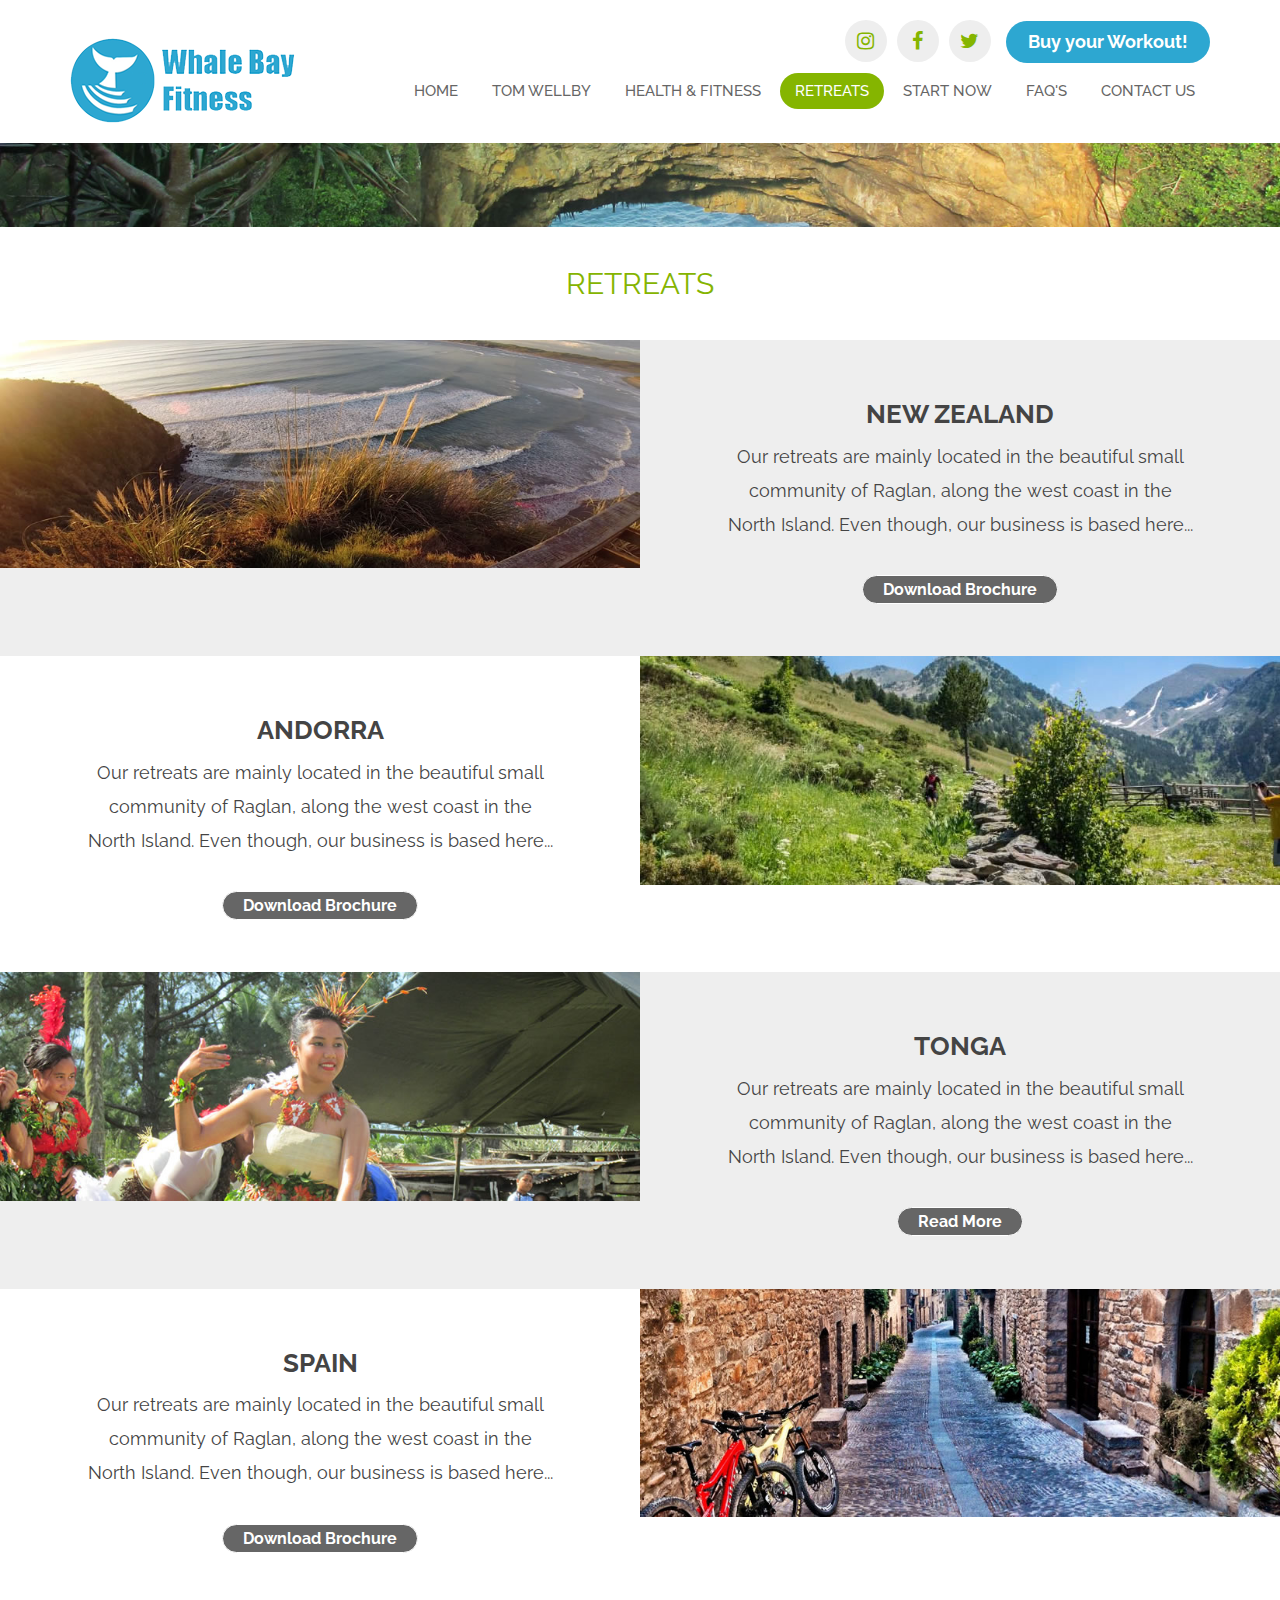
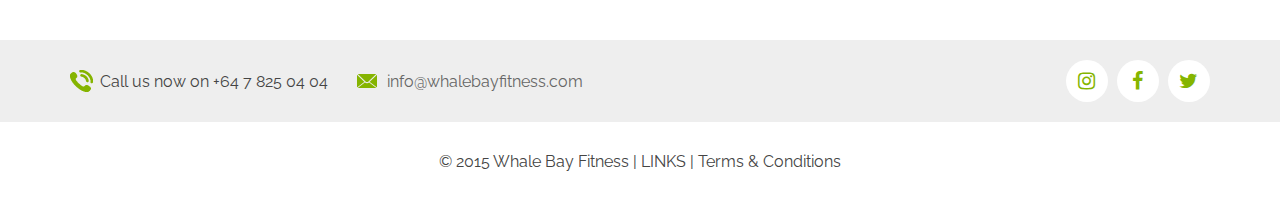
<file: retreats.html>
<!DOCTYPE html>
<html>
	<head>

		<!-- Basic -->
		<meta charset="utf-8">
        <meta http-equiv="X-UA-Compatible" content="IE=edge">	

		<title>Retreats | Whale Bay Fitness</title>	

		<meta name="keywords" content="" />
		<meta name="description" content="">
		<meta name="author" content="Florentin Alin Cîrjă">

		<!-- Favicon -->
		<link rel="shortcut icon" href="" type="image/x-icon" />
		<link rel="apple-touch-icon" href="">

		<!-- Mobile Metas -->
		<meta name="viewport" content="width=device-width, minimum-scale=1.0, maximum-scale=1.0, user-scalable=no">

		<!-- Web Fonts  -->
		<link href='https://fonts.googleapis.com/css?family=Raleway:400,700,600italic,600,500italic,500,300italic,300,400italic' rel='stylesheet' type='text/css'>
		<link rel="stylesheet" type="text/css" href="https://maxcdn.bootstrapcdn.com/font-awesome/4.5.0/css/font-awesome.min.css">

		<!-- Vendor CSS -->
		<link rel="stylesheet" type="text/css" href="css/reset.css">
		<link rel="stylesheet" type="text/css" href="css/bootstrap-grid.css">

		<!-- Current Page CSS -->

		<!-- Main CSS -->
		<link rel="stylesheet" type="text/css" href="css/style.css">

		<!-- Head Libs -->
		<script src="js/modernizr.min.js"></script>
		<!--[if lt IE 9]>
			<script src="https://oss.maxcdn.com/libs/html5shiv/3.7.2/html5shiv.min.js"></script>
			<script src="https://oss.maxcdn.com/libs/respond.js/1.4.2/respond.min.js"></script>
		<![endif]-->

	</head>
	<body>

		<div id="wrapper">
			<header id="header">
				<div class="container">
					<div class="top-info">
						<ul class="social-list top-social">
							<li><a href="" target="_blank"><i class="fa fa-fw fa-instagram"></i></a></li>
							<li><a href="" target="_blank"><i class="fa fa-fw fa-facebook"></i></a></li>
							<li><a href="" target="_blank"><i class="fa fa-fw fa-twitter"></i></a></li>
						</ul>
						<a href="" class="btn-buy">Buy your Workout!</a>
					</div><!--/.top-info-->
					<div class="header-info">
						<a href="index.html" class="logo"><img src="img/logo.png" alt=""></a>
						<button id="menuTrigger">
							<span class="bar"></span>
							<span class="bar"></span>
							<span class="bar"></span>
						</button>
						<ul class="nav-list">
							<li class=""><a href="index.html">home</a></li>
							<li class=""><a href="tomwellby.html">tom wellby</a></li>
							<li class=""><a href="healthfitness.html">health &amp; fitness</a></li>
							<li class="active"><a href="retreats.html">retreats</a></li>
							<li class=""><a href="start.html">start now</a></li>
							<li class=""><a href="faq.html">faq's</a></li>
							<li class=""><a href="contact.html">contact us</a></li>
						</ul>
					</div><!--/.header-info-->
				</div><!--/.container-->
			</header>

			<section id="head-img">
				<img src="img/head-img.jpg" alt=''>
			</section>

			<section class="section" id="contact-sec">
				<div class="container text-center">
					<h1>RETREATS</h1>
				</div><!--/.container-->

				<ul class="lands-list">
					<li class="grey-sec clearfix">
						<div class="photo left"><img src="img/new-zealand.jpg" alt="" /></div><!--/.photo-->
						<div class="text right">
							<div class="text-content">
								<h3>NEW ZEALAND</h3>
								<p>Our retreats are mainly located in the beautiful small community of Raglan, along the west coast in the North Island. Even though, our business is based here...</p>
								<a href="#" class="btn-read">Download Brochure</a>
							</div><!--/.text-content-->
						</div><!--/.text-->
					</li>

					<li class="clearfix">
						<div class="photo right"><img src="img/andorra.jpg" alt="" /></div><!--/.photo-->
						<div class="text left">
							<div class="text-content">
								<h3>ANDORRA</h3>
								<p>Our retreats are mainly located in the beautiful small community of Raglan, along the west coast in the North Island. Even though, our business is based here...</p>
								<a href="#" class="btn-read">Download Brochure</a>
							</div><!--/.text-content-->
						</div><!--/.text-->
					</li>

					<li class="grey-sec clearfix">
						<div class="photo left"><img src="img/tonga.jpg" alt="" /></div><!--/.photo-->
						<div class="text right">
							<div class="text-content">
								<h3>tonga</h3>
								<p>Our retreats are mainly located in the beautiful small community of Raglan, along the west coast in the North Island. Even though, our business is based here...</p>
								<a href="#" class="btn-read">Read More</a>
							</div><!--/.text-content-->
						</div><!--/.text-->
					</li>

					<li class="clearfix">
						<div class="photo right"><img src="img/spain.jpg" alt="" /></div><!--/.photo-->
						<div class="text left">
							<div class="text-content">
								<h3>spain</h3>
								<p>Our retreats are mainly located in the beautiful small community of Raglan, along the west coast in the North Island. Even though, our business is based here...</p>
								<a href="#" class="btn-read">Download Brochure</a>
							</div><!--/.text-content-->
						</div><!--/.text-->
					</li>
				</ul>
			</section>

			<footer id="footer">
				<section class="footer-info">
					<div class="container">
						<div class="row">
							<div class="col-sm-6">
								<ul class="contact-list">
									<li class="phone">Call us now on +64 7 825 04 04</li>
									<li class="email"><a href="mailto:info@whalebayfitness.com">info@whalebayfitness.com</a></li>
								</ul>
							</div>
							<div class="col-sm-6 text-right">
								<ul class="social-list bot-social">
									<li><a href="" target="_blank"><i class="fa fa-fw fa-instagram"></i></a></li>
									<li><a href="" target="_blank"><i class="fa fa-fw fa-facebook"></i></a></li>
									<li><a href="" target="_blank"><i class="fa fa-fw fa-twitter"></i></a></li>
								</ul>
							</div>
						</div><!--/.row-->
					</div><!--/.container-->
				</section>
				<section class="footer-note">
					<div class="container text-center">
						<p class="p16 mrg0">© 2015 Whale Bay Fitness  | <a href="#">LINKS</a>  | <a href="#">Terms &amp; Conditions</a></p>
					</div><!--/.container-->
				</section>
			</footer>

		</div><!--/#wrapper-->

		<!-- JavaScript Libs -->
		<script type="text/javascript" src="js/jquery-1.11.3.min.js"></script>
		<script type="text/javascript" src="slick/slick.min.js"></script>
		<script type="text/javascript" src="js/jquery.bxslider.min.js"></script>
		<script type="text/javascript" src="js/script.js"></script>
	</body>
</htmL>
</file>
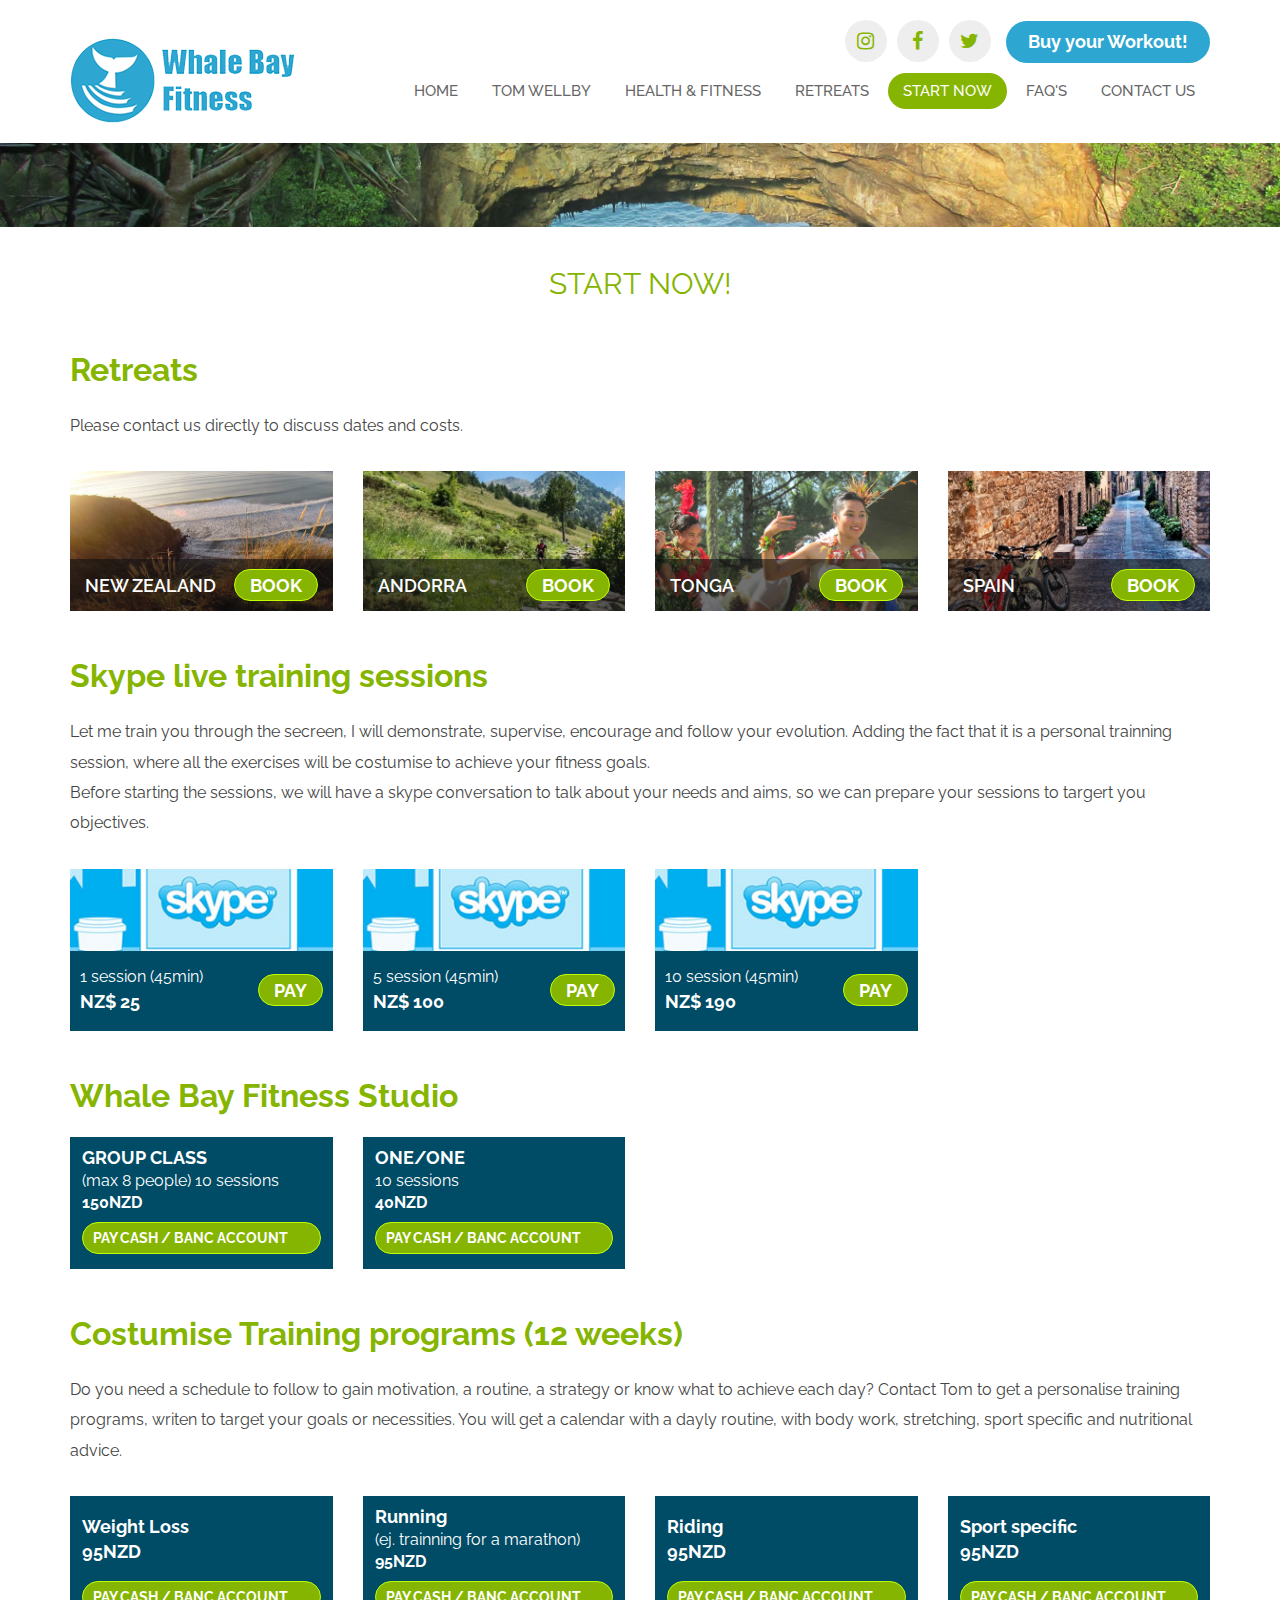
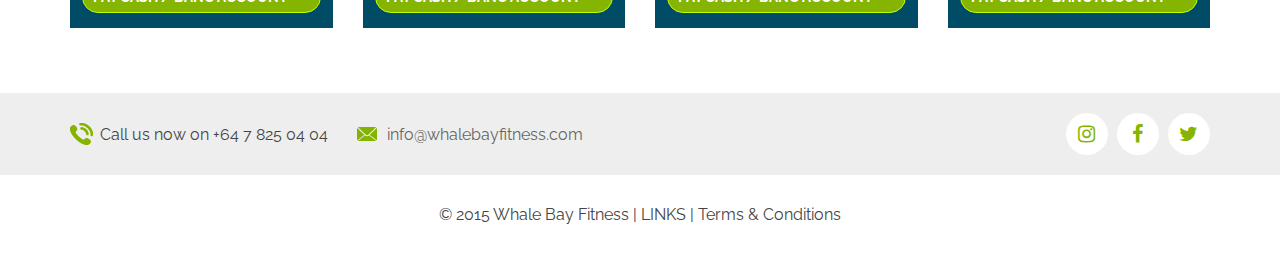
<file: start.html>
<!DOCTYPE html>
<html>
	<head>

		<!-- Basic -->
		<meta charset="utf-8">
        <meta http-equiv="X-UA-Compatible" content="IE=edge">	

		<title>Start Now | Whale Bay Fitness</title>	

		<meta name="keywords" content="" />
		<meta name="description" content="">
		<meta name="author" content="Florentin Alin Cîrjă">

		<!-- Favicon -->
		<link rel="shortcut icon" href="" type="image/x-icon" />
		<link rel="apple-touch-icon" href="">

		<!-- Mobile Metas -->
		<meta name="viewport" content="width=device-width, minimum-scale=1.0, maximum-scale=1.0, user-scalable=no">

		<!-- Web Fonts  -->
		<link href='https://fonts.googleapis.com/css?family=Raleway:400,700,600italic,600,500italic,500,300italic,300,400italic' rel='stylesheet' type='text/css'>
		<link rel="stylesheet" type="text/css" href="https://maxcdn.bootstrapcdn.com/font-awesome/4.5.0/css/font-awesome.min.css">

		<!-- Vendor CSS -->
		<link rel="stylesheet" type="text/css" href="css/reset.css">
		<link rel="stylesheet" type="text/css" href="css/bootstrap-grid.css">

		<!-- Current Page CSS -->

		<!-- Main CSS -->
		<link rel="stylesheet" type="text/css" href="css/style.css">

		<!-- Head Libs -->
		<script src="js/modernizr.min.js"></script>
		<!--[if lt IE 9]>
			<script src="https://oss.maxcdn.com/libs/html5shiv/3.7.2/html5shiv.min.js"></script>
			<script src="https://oss.maxcdn.com/libs/respond.js/1.4.2/respond.min.js"></script>
		<![endif]-->

	</head>
	<body>

		<div id="wrapper">
			<header id="header">
				<div class="container">
					<div class="top-info">
						<ul class="social-list top-social">
							<li><a href="" target="_blank"><i class="fa fa-fw fa-instagram"></i></a></li>
							<li><a href="" target="_blank"><i class="fa fa-fw fa-facebook"></i></a></li>
							<li><a href="" target="_blank"><i class="fa fa-fw fa-twitter"></i></a></li>
						</ul>
						<a href="" class="btn-buy">Buy your Workout!</a>
					</div><!--/.top-info-->
					<div class="header-info">
						<a href="index.html" class="logo"><img src="img/logo.png" alt=""></a>
						<button id="menuTrigger">
							<span class="bar"></span>
							<span class="bar"></span>
							<span class="bar"></span>
						</button>
						<ul class="nav-list">
							<li class=""><a href="index.html">home</a></li>
							<li class=""><a href="tomwellby.html">tom wellby</a></li>
							<li class=""><a href="healthfitness.html">health &amp; fitness</a></li>
							<li class=""><a href="retreats.html">retreats</a></li>
							<li class="active"><a href="start.html">start now</a></li>
							<li class=""><a href="faq.html">faq's</a></li>
							<li class=""><a href="contact.html">contact us</a></li>
						</ul>
					</div><!--/.header-info-->
				</div><!--/.container-->
			</header>

			<section id="head-img">
				<img src="img/head-img.jpg" alt=''>
			</section>

			<section class="section" id="contact-sec">
				<div class="container rts">
					<h1>START NOW!</h1>

					<h2>Retreats</h2>
					<p class="p16">Please contact us directly to discuss dates and costs.</p>

					<div class="row">
						<div class="col-sm-6 col-md-3">
							<div class="img-book">
								<img src="img/new-zealand.jpg" alt="">
								<div class="book-caption">
									<span>NEW ZEALAND</span>
									<a href="#" class="btn-book">book</a>
								</div><!--/.book-caption-->
							</div><!--/.img-book-->
						</div>
						<div class="col-sm-6 col-md-3">
							<div class="img-book">
								<img src="img/andorra.jpg" alt="">
								<div class="book-caption">
									<span>andorra</span>
									<a href="#" class="btn-book">book</a>
								</div><!--/.book-caption-->
							</div><!--/.img-book-->
						</div>
						<div class="col-sm-6 col-md-3">
							<div class="img-book">
								<img src="img/tonga.jpg" alt="">
								<div class="book-caption">
									<span>tonga</span>
									<a href="#" class="btn-book">book</a>
								</div><!--/.book-caption-->
							</div><!--/.img-book-->
						</div>

						<div class="col-sm-6 col-md-3">
							<div class="img-book">
								<img src="img/spain.jpg" alt="">
								<div class="book-caption">
									<span>spain</span>
									<a href="#" class="btn-book">book</a>
								</div><!--/.book-caption-->
							</div><!--/.img-book-->
						</div>
					</div><!--/.row-->

					<h2>Skype live training sessions</h2>
					<p class="p16">Let me train you through the secreen, I will demonstrate, supervise, encourage and follow your evolution. Adding the fact that it is a personal trainning session, where all the exercises will be costumise to achieve your fitness goals. <br />Before starting the sessions, we will have a skype conversation to talk about your needs and aims, so we can prepare your sessions to targert you objectives.</p>

					<div class="row">
						<div class="col-sm-6 col-md-3">
							<div class="skype-pay">
								<div class="photo"><img src="img/skype.jpg" alt=""></div>
								<div class="pay-info">
									<table class="table">
										<tr>
											<td class="txt">
												<div class="time">1 session (45min)</div>
												<div class="price">NZ$ 25</div>
											</td>
											<td class="pay text-right">
												<a href="#" class="btn-book">pay</a>
											</td>
										</tr>
									</table>
								</div><!--/.info-->
							</div><!--.skype-pay-->
						</div>

						<div class="col-sm-6 col-md-3">
							<div class="skype-pay">
								<div class="photo"><img src="img/skype.jpg" alt=""></div>
								<div class="pay-info">
									<table class="table">
										<tr>
											<td class="txt">
												<div class="time">5 session (45min)</div>
												<div class="price">NZ$ 100</div>
											</td>
											<td class="pay text-right">
												<a href="#" class="btn-book">pay</a>
											</td>
										</tr>
									</table>
								</div><!--/.info-->
							</div><!--.skype-pay-->
						</div>

						<div class="col-sm-6 col-md-3">
							<div class="skype-pay">
								<div class="photo"><img src="img/skype.jpg" alt=""></div>
								<div class="pay-info">
									<table class="table">
										<tr>
											<td class="txt">
												<div class="time">10 session (45min)</div>
												<div class="price">NZ$ 190</div>
											</td>
											<td class="pay text-right">
												<a href="#" class="btn-book">pay</a>
											</td>
										</tr>
									</table>
								</div><!--/.info-->
							</div><!--.skype-pay-->
						</div>
					</div><!--/.row-->

					<h2>Whale Bay Fitness Studio</h2>

					<div class="row">
						<div class="col-sm-6 col-md-3">
							<div class="info-block">
								<div class="table">
									<div class="info-text">
										<h5>GROUP CLASS</h5>
										<div class="min">(max 8 people) 10 sessions</div>
										<div class="mid">150NZD</div>
									</div><!--/.info-text-->
								</div><!--/.table-->
								<a href="#" class="btn-book">Pay Cash / Banc Account</a>
							</div><!--/.info-block-->
						</div>
						<div class="col-sm-6 col-md-3">
							<div class="info-block">
								<div class="table">
									<div class="info-text">
										<h5>ONE/ONE</h5>
										<div class="min">10 sessions</div>
										<div class="mid">40NZD</div>
									</div><!--/.info-text-->
								</div><!--/.table-->
								<a href="#" class="btn-book">Pay Cash / Banc Account</a>
							</div><!--/.info-block-->
						</div>
					</div><!--/.row-->

					<h2>Costumise Training programs (12 weeks)</h2>
					<p class="p16">Do you need a schedule to follow to gain motivation, a routine, a strategy or know what to achieve each day? Contact Tom to get a personalise training programs, writen to target your goals or necessities. You will get a calendar with a dayly routine, with body work, stretching, sport specific and nutritional advice. </p>

					<div class="row">
						<div class="col-sm-6 col-md-3">
							<div class="info-block">
								<div class="table">
									<div class="info-text">
										<h5>Weight Loss <br />95NZD</h5>
									</div><!--/.info-text-->
								</div><!--/.table-->
								<a href="#" class="btn-book">Pay Cash / Banc Account</a>
							</div><!--/.info-block-->
						</div>
						<div class="col-sm-6 col-md-3">
							<div class="info-block">
								<div class="table">
									<div class="info-text">
										<h5>Running </h5>
										<div class="min">(ej. trainning for a marathon) </div>
										<div class="mid">95NZD</div>
									</div><!--/.info-text-->
								</div><!--/.table-->
								<a href="#" class="btn-book">Pay Cash / Banc Account</a>
							</div><!--/.info-block-->
						</div>

						<div class="col-sm-6 col-md-3">
							<div class="info-block">
								<div class="table">
									<div class="info-text">
										<h5>Riding <br />95NZD</h5>
									</div><!--/.info-text-->
								</div><!--/.table-->
								<a href="#" class="btn-book">Pay Cash / Banc Account</a>
							</div><!--/.info-block-->
						</div>

						<div class="col-sm-6 col-md-3">
							<div class="info-block">
								<div class="table">
									<div class="info-text">
										<h5>Sport specific <br />95NZD</h5>
									</div><!--/.info-text-->
								</div><!--/.table-->
								<a href="#" class="btn-book">Pay Cash / Banc Account</a>
							</div><!--/.info-block-->
						</div>

					</div><!--/.row-->


				</div><!--/.container-->
			</section>

			<footer id="footer">
				<section class="footer-info">
					<div class="container">
						<div class="row">
							<div class="col-sm-6">
								<ul class="contact-list">
									<li class="phone">Call us now on +64 7 825 04 04</li>
									<li class="email"><a href="mailto:info@whalebayfitness.com">info@whalebayfitness.com</a></li>
								</ul>
							</div>
							<div class="col-sm-6 text-right">
								<ul class="social-list bot-social">
									<li><a href="" target="_blank"><i class="fa fa-fw fa-instagram"></i></a></li>
									<li><a href="" target="_blank"><i class="fa fa-fw fa-facebook"></i></a></li>
									<li><a href="" target="_blank"><i class="fa fa-fw fa-twitter"></i></a></li>
								</ul>
							</div>
						</div><!--/.row-->
					</div><!--/.container-->
				</section>
				<section class="footer-note">
					<div class="container text-center">
						<p class="p16 mrg0">© 2015 Whale Bay Fitness  | <a href="#">LINKS</a>  | <a href="#">Terms &amp; Conditions</a></p>
					</div><!--/.container-->
				</section>
			</footer>

		</div><!--/#wrapper-->

		<!-- JavaScript Libs -->
		<script type="text/javascript" src="js/jquery-1.11.3.min.js"></script>
		<script type="text/javascript" src="slick/slick.min.js"></script>
		<script type="text/javascript" src="js/jquery.bxslider.min.js"></script>
		<script type="text/javascript" src="js/script.js"></script>
	</body>
</htmL>
</file>
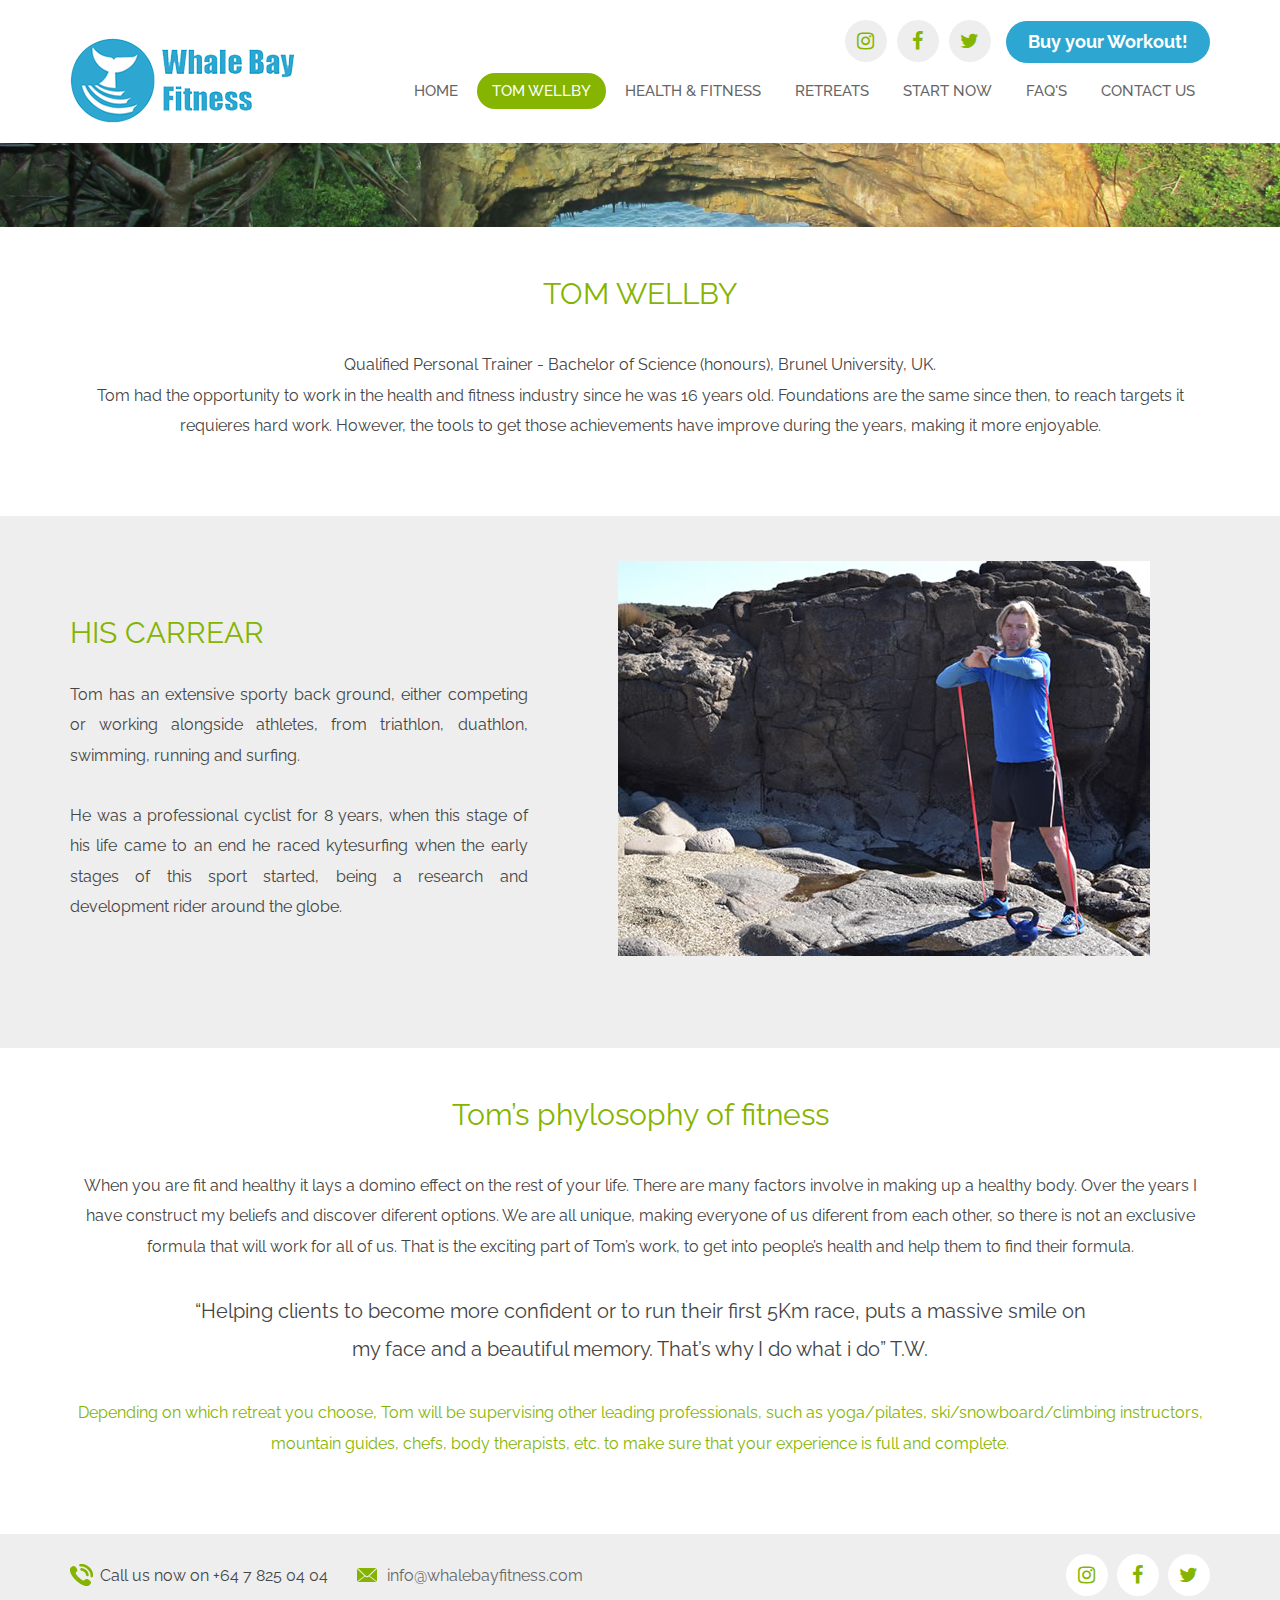
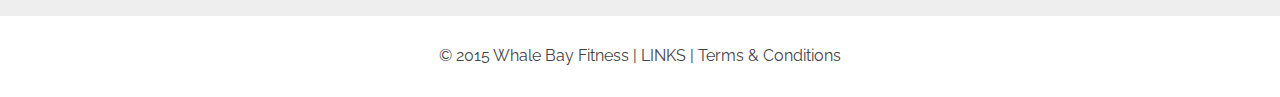
<file: tomwellby.html>
<!DOCTYPE html>
<html>
	<head>

		<!-- Basic -->
		<meta charset="utf-8">
        <meta http-equiv="X-UA-Compatible" content="IE=edge">	

		<title>Tom Wellby | Whale Bay Fitness</title>	

		<meta name="keywords" content="" />
		<meta name="description" content="">
		<meta name="author" content="Florentin Alin Cîrjă">

		<!-- Favicon -->
		<link rel="shortcut icon" href="" type="image/x-icon" />
		<link rel="apple-touch-icon" href="">

		<!-- Mobile Metas -->
		<meta name="viewport" content="width=device-width, minimum-scale=1.0, maximum-scale=1.0, user-scalable=no">

		<!-- Web Fonts  -->
		<link href='https://fonts.googleapis.com/css?family=Raleway:400,700,600italic,600,500italic,500,300italic,300,400italic' rel='stylesheet' type='text/css'>
		<link rel="stylesheet" type="text/css" href="https://maxcdn.bootstrapcdn.com/font-awesome/4.5.0/css/font-awesome.min.css">

		<!-- Vendor CSS -->
		<link rel="stylesheet" type="text/css" href="css/reset.css">
		<link rel="stylesheet" type="text/css" href="css/bootstrap-grid.css">

		<!-- Current Page CSS -->

		<!-- Main CSS -->
		<link rel="stylesheet" type="text/css" href="css/style.css">

		<!-- Head Libs -->
		<script src="js/modernizr.min.js"></script>
		<!--[if lt IE 9]>
			<script src="https://oss.maxcdn.com/libs/html5shiv/3.7.2/html5shiv.min.js"></script>
			<script src="https://oss.maxcdn.com/libs/respond.js/1.4.2/respond.min.js"></script>
		<![endif]-->

	</head>
	<body>

		<div id="wrapper">
			<header id="header">
				<div class="container">
					<div class="top-info">
						<ul class="social-list top-social">
							<li><a href="" target="_blank"><i class="fa fa-fw fa-instagram"></i></a></li>
							<li><a href="" target="_blank"><i class="fa fa-fw fa-facebook"></i></a></li>
							<li><a href="" target="_blank"><i class="fa fa-fw fa-twitter"></i></a></li>
						</ul>
						<a href="" class="btn-buy">Buy your Workout!</a>
					</div><!--/.top-info-->
					<div class="header-info">
						<a href="index.html" class="logo"><img src="img/logo.png" alt=""></a>
						<button id="menuTrigger">
							<span class="bar"></span>
							<span class="bar"></span>
							<span class="bar"></span>
						</button>
						<ul class="nav-list">
							<li class=""><a href="index.html">home</a></li>
							<li class="active"><a href="tomwellby.html">tom wellby</a></li>
							<li class=""><a href="healthfitness.html">health &amp; fitness</a></li>
							<li class=""><a href="retreats.html">retreats</a></li>
							<li class=""><a href="start.html">start now</a></li>
							<li class=""><a href="faq.html">faq's</a></li>
							<li class=""><a href="contact.html">contact us</a></li>
						</ul>
					</div><!--/.header-info-->
				</div><!--/.container-->
			</header>

			<section id="head-img">
				<img src="img/head-img.jpg" alt=''>
			</section>

			<section class="section white-sec">
				<div class="container text-center">
					<h1>TOM WELLBY</h1>
					<p class="p16">Qualified Personal Trainer - Bachelor of Science (honours), Brunel University, UK. <br />Tom had the opportunity to work in the health and fitness industry since he was 16 years old. Foundations are the same since then, to reach targets it requieres hard work. However, the tools to get those achievements have improve during the years, making it more enjoyable.</p>
				</div><!--/.container-->
			</section>

			<section class="section grey-sec" id="tom-block">
				<div class="container">
					<div class="row">
						<div class="col-sm-6 col-md-5">
							<div class="tom-desc">
								<h1 class="text-left">HIS CARREAR</h1>
								<p class="p16">Tom has an extensive sporty back ground, either competing or working alongside athletes, from triathlon, duathlon, swimming, running and surfing.</p>
								<p class="p16">He  was a professional cyclist for 8 years, when this stage of his life came to an end he raced kytesurfing when the early stages of this sport started, being a research and development rider around the globe.</p>
							</div><!--/.tom-desc-->
						</div>
						<div class="col-sm-6 col-md-7 text-center">
							<img src="img/tom.jpg" alt="">
						</div>
					</div><!--/.row-->
				</div><!--/.container-->
			</section>

			<section class="section white-sec">
				<div class="container text-center">
					<h1 class="no-transform">Tom’s phylosophy of fitness</h1>
					<p class="p16">When you are fit and healthy it lays a domino effect on the rest of your life. There are many factors involve in making up a healthy body. Over the years I have construct my beliefs and discover diferent options. We are all unique, making everyone of us diferent from each other, so there is not an exclusive formula that will work for all of us. That is the exciting part of Tom’s work, to get into people’s health and help them to find their formula.</p>

					<p class="p20">“Helping clients to become more confident or to run their first 5Km race, puts a massive smile on <br/>my face and a beautiful memory. That’s why I do what i do”  T.W.</p>

					<p class="p16 pgreen">Depending on which retreat you choose, Tom will be supervising other leading professionals, such as yoga/pilates, ski/snowboard/climbing instructors, mountain guides, chefs, body therapists, etc. to make sure that your experience is full and complete. </p>

				</div><!--/.container-->
			</section>

			<footer id="footer">
				<section class="footer-info">
					<div class="container">
						<div class="row">
							<div class="col-sm-6">
								<ul class="contact-list">
									<li class="phone">Call us now on +64 7 825 04 04</li>
									<li class="email"><a href="mailto:info@whalebayfitness.com">info@whalebayfitness.com</a></li>
								</ul>
							</div>
							<div class="col-sm-6 text-right">
								<ul class="social-list bot-social">
									<li><a href="" target="_blank"><i class="fa fa-fw fa-instagram"></i></a></li>
									<li><a href="" target="_blank"><i class="fa fa-fw fa-facebook"></i></a></li>
									<li><a href="" target="_blank"><i class="fa fa-fw fa-twitter"></i></a></li>
								</ul>
							</div>
						</div><!--/.row-->
					</div><!--/.container-->
				</section>
				<section class="footer-note">
					<div class="container text-center">
						<p class="p16 mrg0">© 2015 Whale Bay Fitness  | <a href="#">LINKS</a>  | <a href="#">Terms &amp; Conditions</a></p>
					</div><!--/.container-->
				</section>
			</footer>

		</div><!--/#wrapper-->

		<!-- JavaScript Libs -->
		<script type="text/javascript" src="js/jquery-1.11.3.min.js"></script>
		<script type="text/javascript" src="slick/slick.min.js"></script>
		<script type="text/javascript" src="js/jquery.bxslider.min.js"></script>
		<script type="text/javascript" src="js/script.js"></script>
	</body>
</htmL>
</file>
<file: css/style.css>
/********************************************************************
						==> Main CSS File <==
						  => Alin Cirja <=
					   > www.alin-cirja.com <
********************************************************************/
body {
	font-family: 'Raleway', sans-serif;
	color: #444;
	font-size: 18px;
	line-height: 1.9;
}

.p16 {
	font-size: 16px;
}

.p20 {
	font-size: 20px;
}

.pgreen {
	color: #85B400;
}

.mrg0 {
	margin: 0 0 0 0;
}

.text-center {
	text-align: center;
}

.text-right {
	text-align: right;
}

.text-left {
	text-align: left;
}

.light {
	font-weight: 300;
}

.grey-sec {
	background: #eee;
}

.light-grey-sec {
	background: #f5f5f5;
}

.no-transform {
	text-transform: none;
}

.social-list {
	display: inline-block;
	margin: 0;
	padding: 0;
	list-style: none;
}

.social-list a {
	display: block;
	width: 42px;
	height: 42px;
	border-radius: 50%;
	background: #eee;
	color: #85B500;
	font-size: 20px;
	line-height: 42px;
	text-align: center;
}

.social-list a:hover {
	background-color: #85B500;
	color: #fff;
}

.social-list li {
	display: inline-block;
}

.social-list li+li {
	margin-left: 5px;
}

a, .caption, button, input, #header, .top-info, .read-land, .ans {
	-webkit-transition: all .3s;
	-moz-transition: all .3s;
	-ms-transition: all .3s;
	transition: all .3s;
}

#wrapper {
	padding: 143px 0 0 0;
}

/********************************************
==> General <== 
********************************************/
h1 {
	color: #85B400;
	font-size: 30px;
	line-height: 1.45;
	text-transform: uppercase;
	margin: 0 auto 35px;
	max-width: 900px;
	text-align: center;
}

h2 {
	font-size: 32px;
	font-weight: 700;
	color: #85B500;
	margin: 5px 0 10px;
}

p {
	margin: 0 0 30px;
}

a {
	text-decoration: none;
}

img {
	max-width: 100%;
}

/********************************************
==> Header <== 
********************************************/
#header {
	padding: 20px 0;
	position: fixed;
	width: 100%;
	z-index: 999;
	background: #fff;
	top: 0;
}

.btn-buy {
	color: #fff;
	font-size: 18px;
	line-height: 38px;
	border-radius: 40px;
	background: #2DA7D1;
	font-weight: 700;
	border: 2px solid transparent;
	padding: 0 20px;
	display: inline-block;
	margin-left: 10px;
}

.btn-buy:hover {
	color: #2DA7D1;
	border-color: #2DA7D1;
	background: #fff;
}

.top-info {
	text-align: right;
	margin: 0 0 10px;
	height: 43px;
	overflow: hidden;
}

#menuTrigger {
	border: 2px solid #85B500;
	padding: 7px;
	width: 43px;
	border-radius: 4px;
	outline: none;
	background: transparent;
	cursor: pointer;
	float: right;
	margin: 10px 0;
	display: none;
}

#menuTrigger .bar {
	display: block;
	height: 2px;
	background: #85B500;
}

#menuTrigger .bar+.bar {
	margin-top: 6px;
}

.nav-list {
	list-style: none;
	font-size: 15px;
	font-weight: 500;
	text-align: right;
	text-transform: uppercase;
	line-height: 26px;
}

.nav-list>li {
	display: inline-block;
}

.nav-list>li>a {
	display: block;
	color: #666;
	padding: 5px 15px;
	border-radius: 50px;
}

.nav-list>li:hover>a {
	color: #85B500;
}

.nav-list>li.active>a {
	background: #85B500;
	color: #fff;
}

.nav-list>li.active:hover>a {
	color: #fff;
}

.logo {
	float: left;
	margin-top: -35px;
	width: 225px;
}

.logo img {
	display: block;
}

#header.fixed {
	padding: 10px 0;
	box-shadow: 0 0 3px rgba(0,0,0,.5);
}

#header.fixed .top-info {
	height: 0;
	margin: 0;
}

#header.fixed .logo {
	width: 133px;
	margin: 0;
}

#header.fixed .nav-list {
	padding: 7px 0;
}

/********************************************
==> Footer <== 
********************************************/
.footer-info {
	background: #eee;
	font-size: 16px;
	line-height: 1.2;
	padding: 20px 0;
}

.contact-list {
	list-style: none;
	padding: 0;
}

.contact-list li {
	display: inline-block;
	margin-right: 25px;
	background-repeat: no-repeat;
	background-position: left center;
	padding: 12px 0 11px 30px;
}

.contact-list a {
	color: #666;
}

.contact-list .phone {
	background-image: url(../img/phone-icon.png);
}

.contact-list .email {
	background-image: url(../img/msg-icon.png);
}

.bot-social a {
	background: #fff;
}

.footer-note {
	padding: 25px 0;
}

.footer-note a {
	color: #444;
}

.footer-note a:hover {
	color: #85B500;
}

/********************************************
==> carousell <== 
********************************************/
.v{
	border: 1px solid #ddd;
    border-radius: 20px;
    padding: 15px 55px;
}

.sports .act-div{
	border:1px solid #ccc;
	border-radius: 50%;
	width: 122px;
	height: 122px;
	position: relative;
	overflow: hidden;
	margin: 0 auto;
}

.caption {
    position:absolute;
    width: 0;
    height: 0;
    top: 50%;
    left: 50%;
    background:#85B500;
    overflow: hidden;
    text-align:center;
    color:#fff !important;
    z-index:2;
    border-radius: 50%;
}

.caption p {
	font-weight: 600;
	margin: 0;
	line-height: 1;
}

.sports .act-div:hover .caption {
	width: 100%;
	height: 100%;
	left: 0;
	top: 0;
}

.ack{
	color:white;
	font-size: 20px;
	padding-top: calc(50% - 12.5px);
	padding-right: 5px;
	padding-left: 5px;

}

.slick-arrow {
	width: 42px;
	height: 84px;
	border: none;
	font-size: 0;
	color: #333;
	position: absolute;
	top: 50%;
	margin-top: -42px;
	background-color: rgba(51,51,51,.5);
	background-repeat: no-repeat;
	background-position: center;
	cursor: pointer;
	outline: none;
}

.slick-arrow:hover {
	background-color: #85B500;
}

.slick-prev {
	border-radius: 0 42px 42px 0;
	left: 0;
	background-image: url(../img/left.png);
}

.slick-next {
	border-radius: 42px 0 0 42px;
	right: 0;
	background-image: url(../img/right.png);
}

/********************************************
==> Banner <== 
********************************************/
#banner h1 {
	text-transform: none;
	color: #fff;
	font-size: 50px;
	line-height: 1.26;
	font-weight: 700;
	text-align: left;
	margin: 0;
	text-shadow: 1px 1px 2px rgba(0,0,0,.4);
}

#banner p {
	color: #fff;
	margin: 0 0 45px;
	text-shadow: 1px 1px 2px rgba(0,0,0,.4);
}

.banner-list li {
	padding: 115px 0 230px;
	background-size: cover;
}

.slide-caption {
	max-width: 600px;
	padding-left: 40px;
}

.btn-book {
	color: #fff;
	font-size: 22px;
	font-weight: 700;
	border: 1px solid #BFFF00;
	background: #85B500;
	line-height: 25px;
	padding: 10px 30px;
	border-radius: 50px;
	text-transform: uppercase;
	display: inline-block;
}

.btn-book:hover {
	color: #85B500;
	background: #fff;
}

/********************************************
==> Contact <== 
********************************************/
#contact-sec {
	padding: 35px 0;
}

.contact-form {
	max-width: 790px;
	margin: 0 auto;
}

.contact-form .text {
	margin: 25px 0 20px;
}

.form-control {
	display: block;
	padding: 7px 13px;
	width: 100%;
	outline: none;
	height: 48px;
	font-size: 16px;
}

.contact-form textarea {
	height: 100px;
}

.btn-submit {
	color: #fff;
	font-size: 18px;
	font-weight: 700;
	text-transform: uppercase;
	border: 2px solid #85B500;
	background: #85B500;
	height: 47px;
	border-radius: 50px;
	cursor: pointer;
	padding: 0 20px;
}

.btn-submit:hover {
	background: #fff;
	color: #85B500;
}

/********************************************
==> Lands <== 
********************************************/
#lands {
	padding: 50px 0;
}

.land-photo {
	width: 220px;
	height: 220px;
	overflow: hidden;
	border-radius: 50%;
	position: relative;
	margin: 0 auto;
}

.read-land {
	position: absolute;
	z-index: 2;
	text-align: center;
	background: rgba(133,180,0,0);
	top: 0;
	left: 0;
	width: 100%;
	height: 100%;
	padding: 95px 0;
	overflow: hidden;
}

.read-land .btn-read {
	margin-left: 250px;
}

.land-photo:hover .read-land {
	border-radius: 50%;
	background: rgba(133,180,0,.7);
}

.land-photo:hover .read-land .btn-read {
	margin-left: 0;
}

.land-info {
	text-align: center;
}

.land-info h5 {
	margin: 30px 0 15px;
	text-align: center;
	text-transform: uppercase;
	font-size: 18px;
	font-weight: 700;
	color: #85B500;
}

.land-info p {
	font-size: 17px;
}

.btn-read {
	display: inline-block;
	color: #fff;
	font-size: 16px;
	line-height: 20px;
	font-weight: 700;
	text-transform: uppercase;
	border: 1px solid #fff;
	background: transparent;
	border-radius: 30px;
	padding: 5px 20px;
	white-space: nowrap;
}

.btn-read:hover {
	border-color: #85B500;
	background: #fff;
	color: #85B500;
}

/********************************************
==>  <== 
********************************************/

/********************************************
==>  <== 
********************************************/

/********************************************
==>  <== 
********************************************/

/********************************************
==> Other <== 
********************************************/
#intro {
	padding: 50px 0 40px;
}

#activities {
	padding: 35px 0;
}

#home-bot-info {
	padding: 110px 0 80px;
	color: #fff;
	background: url(../img/info-bg.png) no-repeat center;
	background-size: cover;
}

.semi-sec {
	padding: 70px 0;
	background-repeat: no-repeat;
	background-size: cover;
	background-position: center;
	position: relative;
}

.semi-sec:before {
	content: "";
	width: 50%;
	height: 100%;
	position: absolute;
	top: 0;
}

.semi-sec-cap {
	max-width: 270px;
	text-align: center;
	margin: 0 auto;
	position: relative;
	z-index: 2;
}

.semi-sec h4 {
	color: #fff;
	font-size: 26px;
	font-weight: 700;
	margin: 0 0 12px;
	line-height: 1;
}

.semi-sec-cap p {
	color: #fff;
	margin: 0 0 13px;
	line-height: 1.5;
}

#nutrition {
	background-image: url(../img/fruits.png);
}

#nutrition:before {
	right: 0;
	background: rgba(197,57,78,.7);
}

#fitness {
	background-image: url(../img/surf.png);
}

#fitness:before {
	background: rgba(91,108,146,.7);
}

#head-img img {
	width: 100%;
	display: block;
}

.section {
	padding: 45px 0;
}

.tom-desc {
	padding: 50px 0;
}

.tom-desc p {
	text-align: justify;
}

.tom-desc h1 {
	margin: 0 0 25px;
}

.tabs {
	margin: 50px 0 0 0;
}

.tab-items {
	display: table;
	width: 100%;
	border-left: 1px solid #ddd;
}

.tab-items li {
	display: inline-block;
	vertical-align: top;
	display: table-cell;
}

.tab-items li a {
	display: block;
	background: #eee;
	border: 1px solid #ddd;
	border-left: none;
	color: #545454;
	font-size: 16px;
	line-height: 23px;
	padding: 10px 15px;
	font-weight: 500;
	text-align: center;
}

.tab-items li.active a {
	background: #fff;
	border-bottom-color: #fff;
	font-weight: 700;
}

.tabs-content-list {
	background: #fff;
	border: 1px solid #ddd;
	padding: 35px;
	border-top: none;
}

.tabs-content-list li {
	display: none;
}

.lands-list li {
	width: 100%;
}

.lands-list li>div {
	width: 50%;
	vertical-align: middle;
}

.lands-list .left {
	float: left;
}

.lands-list .right {
	float: right;
}

.lands-list .photo img {
	display: block;
	width: 100%;
}

.lands-list h3 {
	font-size: 26px;
	text-align: center;
	font-weight: 700;
	text-transform: uppercase;
	margin: 0 0 0px;
}

.lands-list p {
	text-align: center;
}

.lands-list .btn-read {
	font-size: 16px;
	line-height: 17px;
	text-transform: capitalize;
	background-color: #666;
}

.lands-list .btn-read:hover {
	background: #fff;
}

.lands-list .text-content {
	max-width: 465px;
	margin: 0 auto;
	text-align: center;
	padding: 50px 0;
}

.img-book {
	height: 140px;
	position: relative;
	overflow: hidden;
	margin: 0 0 30px;
}

.img-book img {
	height: 100%;
	width: auto;
	max-width: none;
}

.img-book .book-caption {
	position: absolute;
	background: rgba(17,17,17,.6);
	height: 52px;
	left: 0;
	bottom: 0;
	width: 100%;
	padding: 10px 15px;
}

.img-book .book-caption span {
	display: inline-block;
	color: #fff;
	font-size: 18px;
	text-transform: uppercase;
	font-weight: 600;
	line-height: 32px;
}

.img-book .btn-book {
	float: right;
}

.rts .btn-book {
	font-size: 18px;
	padding: 2.5px 15px;
}

.skype-pay {
	background: #004C66;
	margin: 0 0 30px;
}

.skype-pay .photo img {
	display: block;
	width: 100%;
}

.skype-pay .pay-info {
	height: 80px;
	color: #fff;
	line-height: 1.4;
	padding: 15px 10px;
}

.skype-pay .pay-info .time {
	font-size: 16px;
}

.skype-pay .pay-info .price {
	font-size: 18px;
	font-weight: 700;
}

.table {
	width: 100%;
	display: table;
}

.table td {
	vertical-align: middle;
}


.info-block {
	background: #004C66;
	padding: 0 12px 15px;
	margin: 0 0 30px;
}

.info-block .info-text {
	display: table-cell; 
	height: 85px;
	color: #fff;
	line-height: 1.4;
	vertical-align: middle;
}

.info-block h5 {
	font-size: 18px;
	font-weight: 700;
	margin: 0;
}

.info-block .min {
	font-size: 16px;
}

.info-block .mid {
	font-size: 16px;
	font-weight: 700;
}

.info-block .btn-book {
	font-size: 14px;
	padding: 2.5px 10px;
	display: block;
	white-space: nowrap;
}

.faq-list {
	list-style: none;
	padding: 0;
}

.faq-list li {
	margin: 0 0 10px;
}

.faq-list .faq-trigger {
	border-radius: 100px;
	font-size: 16px;
	line-height: 25px;
	padding: 10px 50px 10px 30px;
	border: 1px solid #ddd;
	display: block;
	color: #444;
	background-repeat: no-repeat;
	background-position: right 10px center;
	background-image: url(../img/plus.png);
}

.faq-list .faq-trigger:hover {
	background-color: #f5f5f5;
}

.faq-list .ans {
	margin: 0;
	font-size: 16px;
	height: 0;
	overflow: hidden;
	padding: 0;
}

.faq-list li.active .ans {
	height: auto;
	padding: 15px 30px;
}

.faq-list li.active .faq-trigger {
	background-image: url(../img/minus.png);
}

/********************************************
==> Responsive <== 
********************************************/
@media only screen and (max-width: 1199px) {

}


@media only screen and (max-width: 1023px) {
	
}


@media only screen and (max-width: 991px) {
}


@media only screen and (max-width: 767px) {
	#header .top-info {
		display: none;
	}

	#header .logo {
		margin: 0;
		width: 155px;
		float: none;
		display: inline-block;
	}

	#menuTrigger {
		display: block;
	}

	.nav-list {
		display: block;
		text-align: left;
		background: #eee;
		margin: 0 -15px;
		display: none;
	}

	.nav-list>li {
		display: block;
	}

	.nav-list>li+li {
		border-top: 1px solid #fff;
	}

	.nav-list>li>a {
		border-radius: 0;
	}

	#header {
		position: static;
		padding: 10px 0 5px;
	}

	#wrapper {
		padding: 0;
	}

	.slide-caption {
		padding-left: 35px;
	}

	#banner h1 {
		font-size: 21px;
		font-weight: 500;
		margin: 0 0 15px;
	}

	#banner p {
		display: none;
	}

	.btn-book {
		font-size: 14px;
		line-height: 23px;
		padding: 5px 10px;
	}

	.banner-list li {
		padding: 20px 0;
	}

	h1 {
		font-size: 20px;
	}

	.contact-list {
		text-align: center;
	}

	.contact-list li {
		margin: 0;
	}

	#footer .text-right {
		text-align: center;
		margin-top: 15px;
	}

	.semi-sec {
		padding: 103px 0 0 0;
		background-size: auto 105px;
		background-position: center top;
	}

	.semi-sec:before {
		display: none;
	}

	.semi-sec-cap {
		max-width: none;
		margin: 0 -15px;
		padding: 30px 15px;
	}

	.semi-sec-cap p {
		display: none;
	}

	#nutrition .semi-sec-cap {
		background: #C5334E;
	}

	#fitness .semi-sec-cap {
		background: #7A88A7;
	}

	.tab-items {
		display: block;
	}

	.tab-items li {
		display: block;
	}

	.lands-list li>div {
		width: 100%;
		float: none;
	}

	.lands-list .text-content {
		padding: 0 15px 30px;
		margin: 15px 0;
	}
}


@media only screen and (max-width: 639px) {
}


@media only screen and (max-width: 479px) {
	
}


@media only screen and (max-width: 359px) {
	
}
</file>
